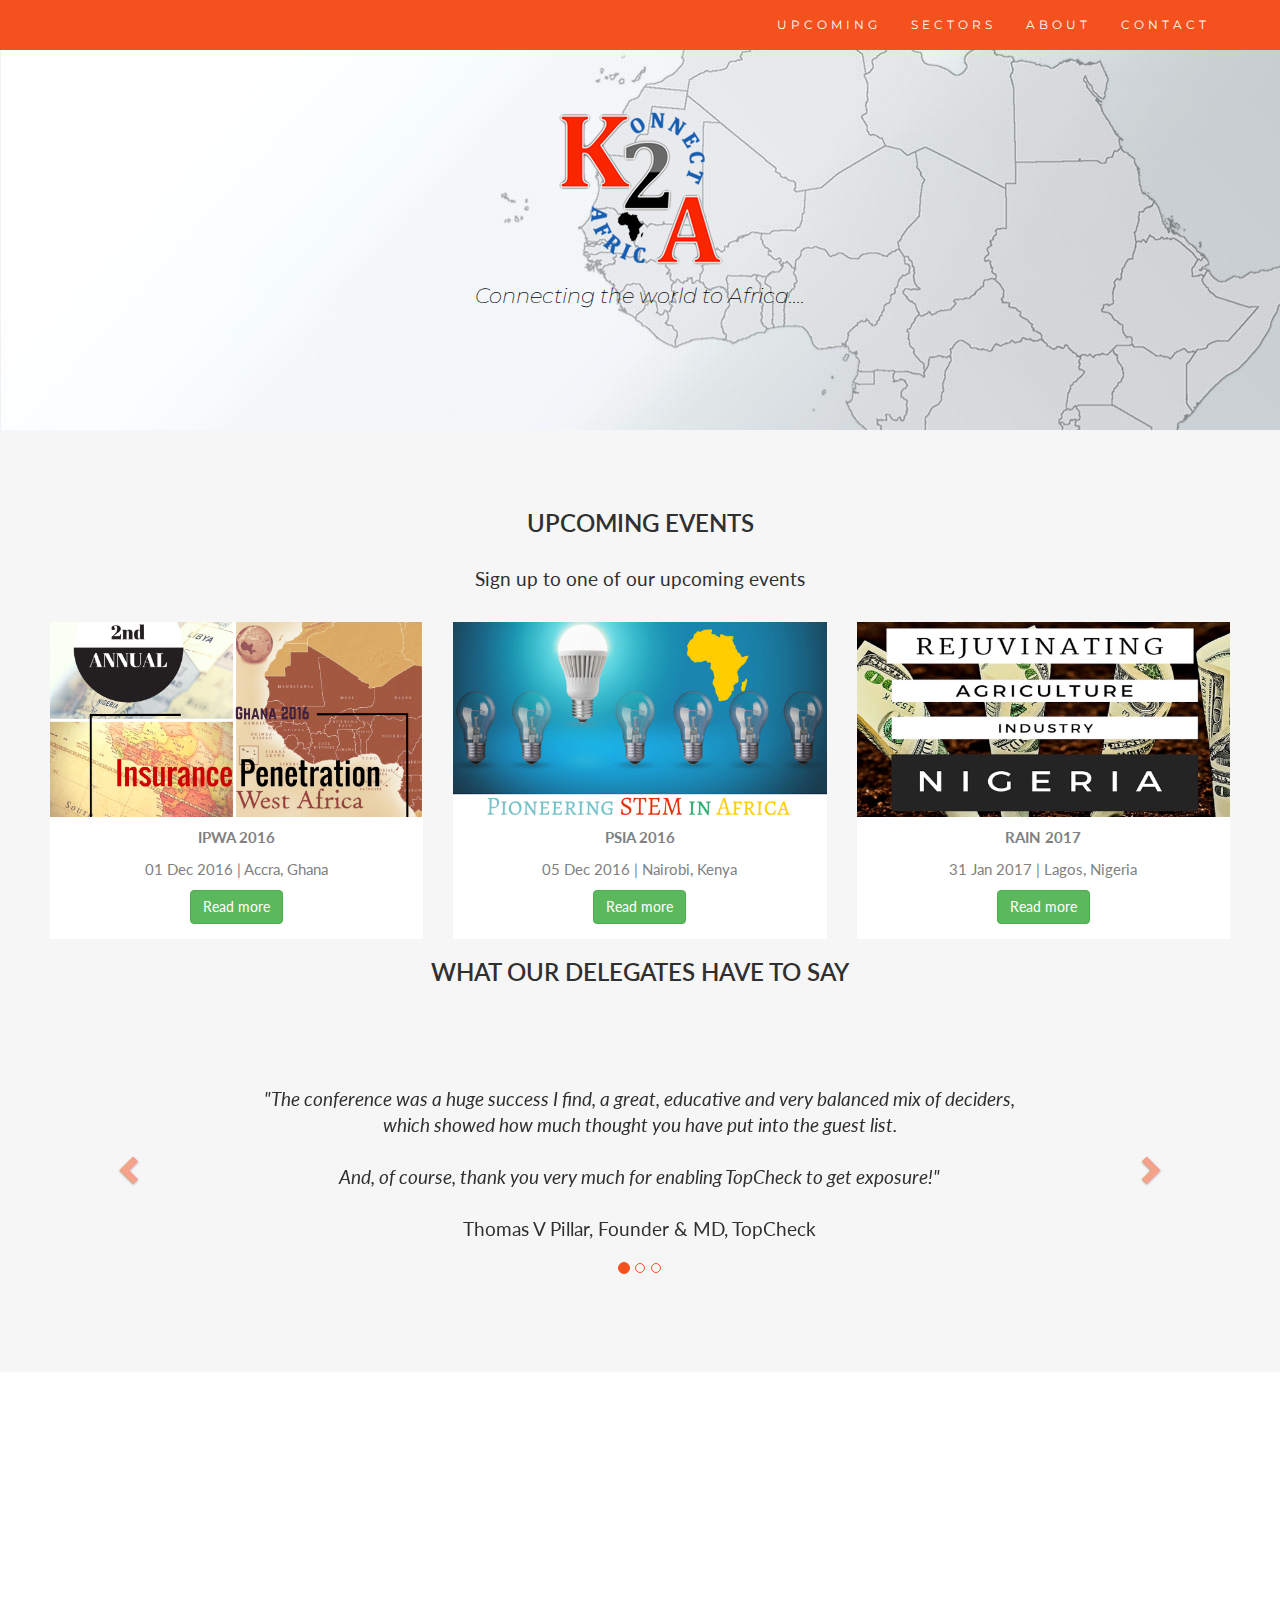
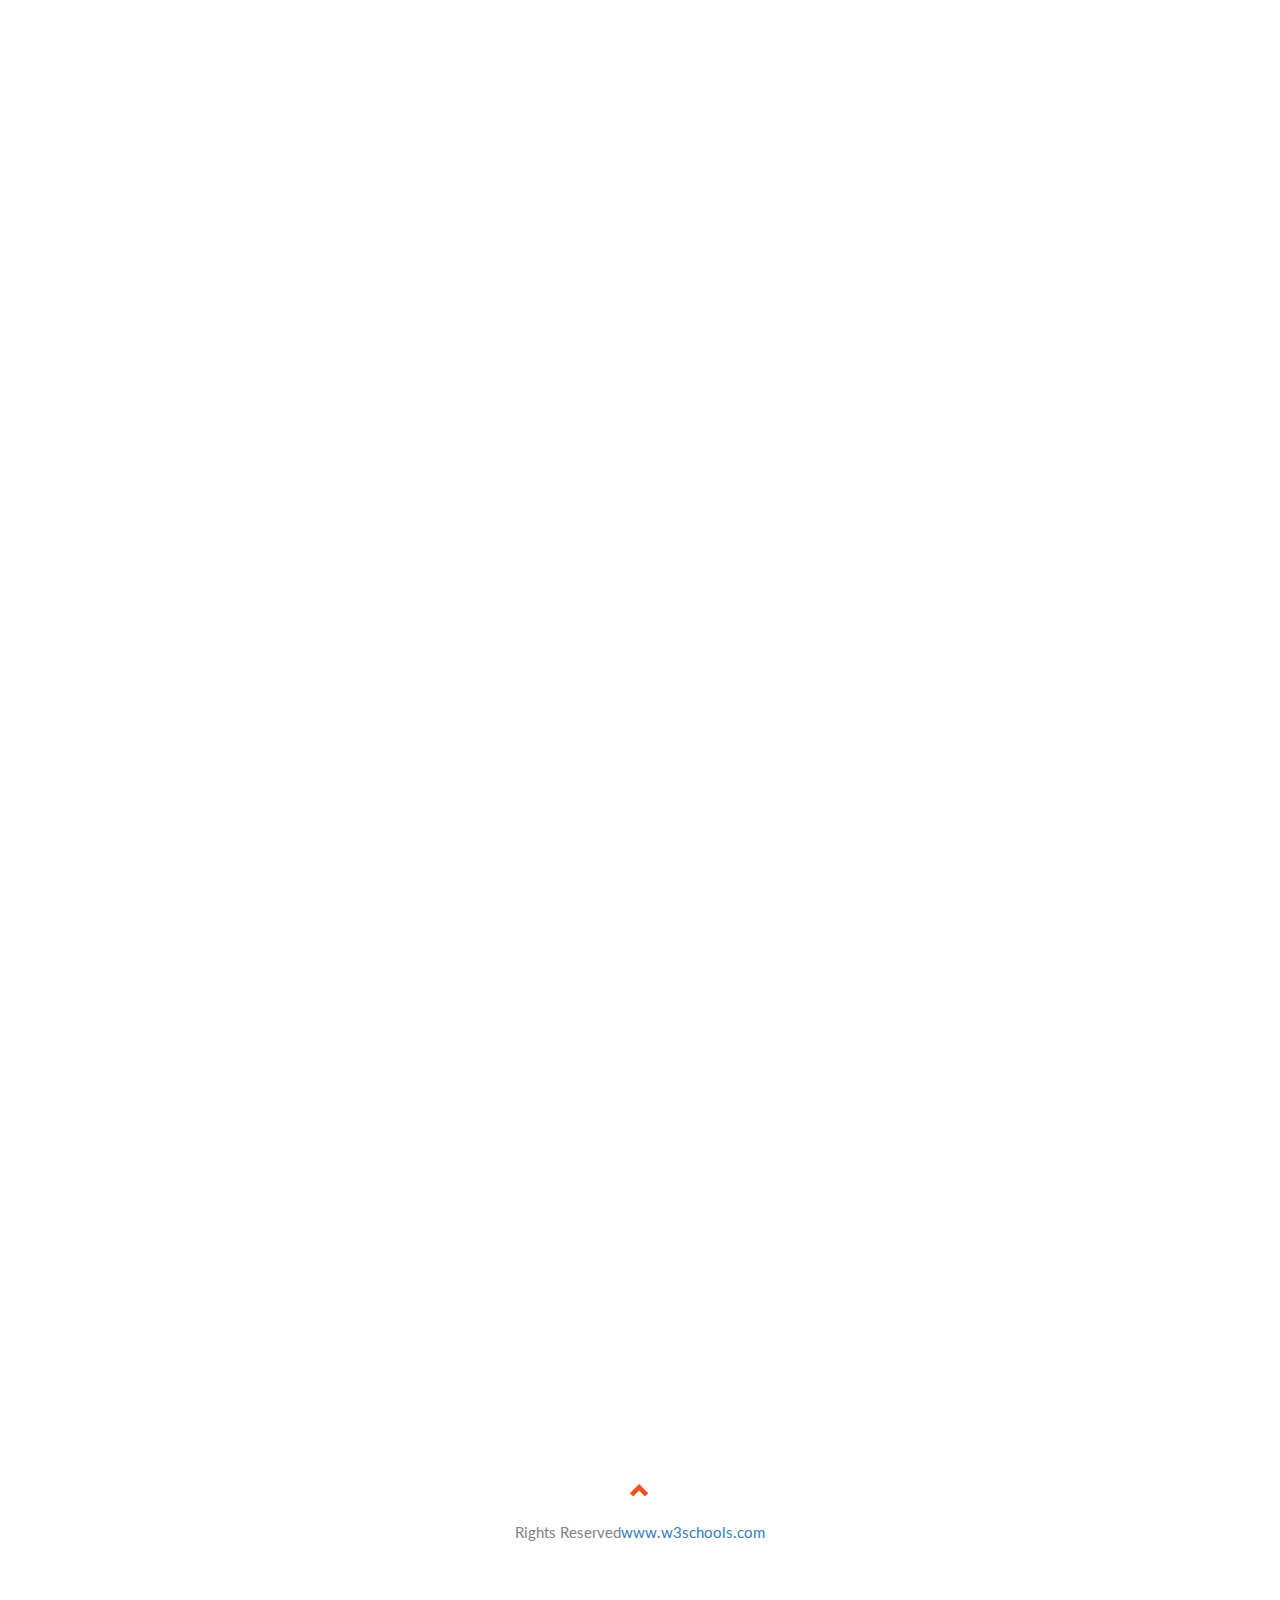
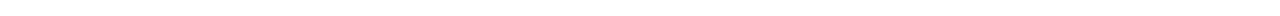
<file: index.html>
<!DOCTYPE html>
<html lang="en">
<head>
  <title>Konnect2Africa</title>
  <meta charset="utf-8">
  <meta name="viewport" content="width=device-width, initial-scale=1">
  <link rel="stylesheet" href="http://maxcdn.bootstrapcdn.com/bootstrap/3.3.6/css/bootstrap.min.css">
  <link href="http://fonts.googleapis.com/css?family=Montserrat" rel="stylesheet" type="text/css">
  <link href="http://fonts.googleapis.com/css?family=Lato" rel="stylesheet" type="text/css">
  <script src="https://ajax.googleapis.com/ajax/libs/jquery/1.12.0/jquery.min.js"></script>
  <script src="http://maxcdn.bootstrapcdn.com/bootstrap/3.3.6/js/bootstrap.min.js"></script>
  <link rel="stylesheet" href="https://maxcdn.bootstrapcdn.com/font-awesome/4.5.0/css/font-awesome.min.css">

	<style>
/*Fonts CSS*/
	body {
    font: 400 15px Lato, sans-serif;
    line-height: 1.8;
    color: #818181;
	}

	.jumbotron {
	    font-family: Montserrat, sans-serif;
	}

	.navbar {
	    font-family: Montserrat, sans-serif;
	}
	
	h2 {
	    font-size: 24px;
	    text-transform: uppercase;
	    color: #303030;
	    font-weight: 600;
	    margin-bottom: 30px;
	}

	h4 {
	    font-size: 19px;
	    line-height: 1.375em;
	    color: #303030;
	    font-weight: 400;
	    margin-bottom: 30px;
	}
/*Header CSS*/
	.jumbotron { 
	    background-color: grey; /* Orange */
	    color: black;
	    padding: 100px 25px;
	    margin-bottom: 0px;
	    background-image: url("img/headerbg.jpg")
	}

	.container-fluid {
	    padding: 60px 50px;
	}

	.jumbotron p{font-style: italic;}

	.bg-grey {
    background-color: #f6f6f6;
	}

	.logo {
    font-size: 100px;
	}
	@media screen and (max-width: 768px) {
	    .col-sm-4 {
	        text-align: center;
	        margin: 25px 0;
	    }
	}

	.logo-small {
    color: #f4511e;
    font-size: 50px;
	}

	.logo {
	    color: #f4511e;
	    font-size: 200px;
	}


/*Carousel CSS*/
	.thumbnail {
    padding: 0 0 15px 0;
    border: none;
    border-radius: 0;
	}

	.thumbnail img {
	    width: 100%;
	    height: 100%;
	    margin-bottom: 10px;
	}

	/*.container-fluid { padding-top: 5px;}*/


	.carousel-control.right, .carousel-control.left {
    background-image: none;
    color: #f4511e;
	}

	.carousel-indicators li {
	    border-color: #f4511e;
	}

	.carousel-indicators li.active {
	    background-color: #f4511e;
	}

	.item h4 {
	    font-size: 19px;
	    line-height: 1.375em;
	    font-weight: 400;
	    font-style: italic;
	    margin: 70px 0;
	}

	.item span {
	    font-style: normal;
	}

/*NavBar CSS*/
	.navbar {
    margin-bottom: 0;
    background-color: #f4511e;
    z-index: 9999;
    border: 0;
    font-size: 12px !important;
    line-height: 1.42857143 !important;
    letter-spacing: 4px;
    border-radius: 0;
	}

	.navbar li a, .navbar .navbar-brand {
	    color: #fff !important;
	}

	.navbar-nav li a:hover, .navbar-nav li.active a {
	    color: #f4511e !important;
	    background-color: #fff !important;
	}

	.navbar-default .navbar-toggle {
	    border-color: transparent;
	    color: #fff !important;
	}

	footer .glyphicon {
	    font-size: 20px;
	    margin-bottom: 20px;
	    color: #f4511e;
	}

/*NavBar CSS*/
	.slideanim {visibility:hidden;}
	.slide {
	    /* The name of the animation */
	    animation-name: slide;
	    -webkit-animation-name: slide; 
	    /* The duration of the animation */
	    animation-duration: 1s; 
	    -webkit-animation-duration: 1s;
	    /* Make the element visible */
	    visibility: visible; 
	}

	/* Go from 0% to 100% opacity (see-through) and specify the percentage from when to slide in the element along the Y-axis */
	@keyframes slide {
	    0% {
	        opacity: 0;
	        -webkit-transform: translateY(70%);
	    } 
	    100% {
	        opacity: 1;
	        -webkit-transform: translateY(0%);
	    } 
	}
	@-webkit-keyframes slide {
	    0% {
	        opacity: 0;
	        -webkit-transform: translateY(70%);
	    } 
	    100% {
	        opacity: 1;
	        -webkit-transform: translateY(0%);
	    }
	}

	#sectors > .col-sm-4 > a {
		t: none;
	}




	</style>

</head>
<body id="myPage" data-spy="scroll" data-target=".navbar" data-offset="60">

<!--NavBar-->
	<nav class="navbar navbar-default navbar-fixed-top">
	  <div class="container">
	    <div class="navbar-header">
	      <button type="button" class="navbar-toggle" data-toggle="collapse" data-target="#myNavbar">
	        <span class="icon-bar"></span>
	        <span class="icon-bar"></span>
	        <span class="icon-bar"></span> 
	      </button>
	     
	    </div>
	    <div class="collapse navbar-collapse" id="myNavbar">
	      <ul class="nav navbar-nav navbar-right">
	        <li><a href="#upcoming">UPCOMING</a></li>
	        <li><a href="#sectors">SECTORS</a></li>
	        <li><a href="#about">ABOUT</a></li> 
	        <!--<li><a href="#pricing">PRICING</a></li>-->
	        <li><a href="#contact">CONTACT</a></li>
	      </ul>
	    </div>
	  </div>
	</nav>

<!--Header-->
	<div class="jumbotron text-center">
		<a href="#"><img src="img/k2alogo.png"></a> 
		<p>Connecting the world to Africa....</p>
		<!--<form class="form-inline">
		    <input type="email" class="form-control" size="50" placeholder="Email Address">
		    <button type="button" class="btn btn-success">Subscribe</button>
  		</form>-->
	</div>

<!--Upcoming Events-->
	<div class="container-fluid text-center bg-grey" id="upcoming">
		  <h2>Upcoming Events</h2>
		  <h4>Sign up to one of our upcoming events</h4>
		 <div class="row text-center">
		    <div class="col-sm-4">
		      <div class="thumbnail">
		        <a href="file:///Users/akinotanakintoye/Desktop/MyWebsite/K2A/IPWA16.html"><img src="img/IPWA16/IPWA16.png" alt="Paris"></a>
		        <p><strong>IPWA 2016</strong></p>
		        <p>01 Dec 2016 | Accra, Ghana</p>
		        <a href="file:///Users/akinotanakintoye/Desktop/MyWebsite/K2A/Insurance/IPWA16.html" class="btn btn-success">Read more</a>
		      </div>
		    </div>
		    <div class="col-sm-4">
		      <div class="thumbnail">
		        <img src="img/PSIA16.png" alt="New York">
		        <p><strong>PSIA 2016</strong></p>
		        <p>05 Dec 2016 | Nairobi, Kenya</p>
		        <a href="" class="btn btn-success">Read more</a>
		      </div>
		    </div>
		    <div class="col-sm-4">
		      <div class="thumbnail">
		        <img src="img/RAIN17.jpg" alt="San Francisco">
		        <p><strong>RAIN 2017</strong></p>
		        <p>31 Jan 2017 | Lagos, Nigeria</p>
		        <a href="" class="btn btn-success">Read more</a>
		      </div>
		    </div>

		    <!--TESTIMONIALS -->
			<div><h2>What our delegates have to say</h2></div>
			
			<div id="myCarousel" class="carousel slide text-center" data-ride="carousel">
				  <!-- Indicators -->
				  <ol class="carousel-indicators">
				    <li data-target="#myCarousel" data-slide-to="0" class="active"></li>
				    <li data-target="#myCarousel" data-slide-to="1"></li>
				    <li data-target="#myCarousel" data-slide-to="2"></li>
				  </ol>

				  <!-- Wrapper for slides -->
				 <div class="carousel-inner" role="listbox">
				    <div class="item active col-xs-8 col-xs-offset-2">
				    <h4>"The conference was a huge success I find, a great, educative and very balanced mix of deciders, which showed how much thought you have put into the guest list.<br><br> And, of course, thank you very much for enabling TopCheck to get exposure!"<br><br><span style="font-style:normal;">Thomas V Pillar, Founder & MD, TopCheck</span></h4>
				    </div>
				    <div class="item col-xs-8 col-xs-offset-2">
				      <h4>"I must say, as I did that afternoon, I was very impressed at the staying power and attention of the audience.
						<br><br>I have in the past been one of the final presenters at two-day events, and I have never before seen almost the same number of people at the closing stages as at the opening,"<br><br><span style="font-style:normal;">Kevin Willis, Director - Financial Services Group: EMEA ,Standard & Poors</span></h4>
				    </div>
				    <div class="item col-xs-8 col-xs-offset-2">
				      <h4>"Your event was definitely a huge success. We look forward to the Ghana session and what assistance we can offer ."<br><br><span style="font-style:normal;">Ivan Avereyireh, President, Ghana Insurers Association (GIA) & West African Insurance Companies Association (WAICA)</span></h4>
				    </div>
				</div>

				  <!-- Left and right controls -->
				  <a class="left carousel-control" href="#myCarousel" role="button" data-slide="prev">
				    <span class="glyphicon glyphicon-chevron-left" aria-hidden="true"></span>
				    <span class="sr-only">Previous</span>
				  </a>
				  <a class="right carousel-control" href="#myCarousel" role="button" data-slide="next">
				    <span class="glyphicon glyphicon-chevron-right" aria-hidden="true"></span>
				    <span class="sr-only">Next</span>
				  </a>
			</div>
		</div>
	</div>	

<!-- SECTORS -->
	<div class="container-fluid text-center slideanim" id="sectors">
	  <h2>SECTORS</h2>
	  <h4>What we offer</h4>
	  <br>
	  <div class="row">
		    <div class="col-sm-4">
		      <a href="../K2A/Insurance/insurance.html"><span class="fa fa-umbrella logo-small"></span>
		      <h4>INSURANCE</h4></a>
		      
		    </div>
		    <div class="col-sm-4">
		      <span class="fa fa-graduation-cap logo-small"></span>
		      <h4>EDUCATION</h4>
		      
		    </div>
		    <div class="col-sm-4">
		      <span class="fa fa-bolt logo-small"></span>
		      <h4>ENERGY</h4>
		      
		    </div>
	    </div>
	    <br><br>
	  <div class="row">
	    <div class="col-sm-4">
	      <span class="fa fa-cogs logo-small"></span>
	      <h4>TECHNOLOGY</h4>
	      
	    </div>
	    <div class="col-sm-4">
	      <span class="fa fa-film logo-small"></span>
	      <h4>ENTERTAINMENT</h4>
	     
	    </div>
	    <div class="col-sm-4">
	      <span class="fa fa-leaf logo-small"></span>
	      <h4>AGRICULTURE</h4>
	      
	    </div>
	  </div>
	</div>
	<!--End of Sectors-->

	<!--About US-->
	<div class="container-fluid bg-grey slideanim" id="about">
	  <div class="row">
	    <div class="col-sm-10">
	      <h2>About Us</h2>
	      <h4>Konnect2Africa Ltd [K2A] is a UK based company with the development of Africa at the forefront of its existence. We organise Senior level summits and High Profile Business Events.</h4> 
	      <p>We focus on the sectors in African economies that require investment to grow. We work closely with government officials, experienced companies, and regulators to make it easier for investors to navigate the African business landscape. <br> Our events bring together people of action who can change the future of Africa by making deals and partnerships. We cover the following sectors; Agriculture, Infrastructure, Insurance, Entertainment, Pension, Energy, Technology and Tourism.</p>
	    </div>
	    <div class="col-sm-2">
	      <span class="glyphicon glyphicon-globe logo"></span>
	    </div>
	  </div>
		<hr>
		<div class="row">
		    <div class="col-sm-2">
		      <span class="glyphicon glyphicon-lock logo"></span>
		    </div>
		    <div class="col-sm-10">
		      <h2>Our Values</h2>
		      <h4><strong>MISSION:</strong> Our mission is to unlock the hidden gems in parts of Africa to investors all over the world.</h4> 
		      <p><strong>VISION:</strong> Our focus is on connecting the right people to affect change one event at a time. The vision is to have people like you sitting with influential government officials and C level business executives to discuss all aspects of investing in the African economy.</p>
		    </div>
		</div>
	</div>


	<!--Contact Us-->
	<div class="container-fluid slideanim" id="contact">
	  <h2 class="text-center">CONTACT</h2>
		 <div class="row">
		    <div class="col-sm-5">
		      <p>Contact us and we'll get back to you within 24 hours.</p>
		      <p><span class="glyphicon glyphicon-map-marker"></span> Chicago, US</p>
		      <p><span class="glyphicon glyphicon-phone"></span> +00 1515151515</p>
		      <p><span class="glyphicon glyphicon-envelope"></span> myemail@something.com</p> 
		    </div>
		    <div class="col-sm-7">
		      	<div class="row">
		        	<div class="col-sm-6 form-group">
		         	 <input class="form-control" id="name" name="name" placeholder="Name" type="text" required>
			        </div>
			        <div class="col-sm-6 form-group">
			          <input class="form-control" id="email" name="email" placeholder="Email" type="email" required>
			        </div>
			    </div>
		      		<textarea class="form-control" id="comments" name="comments" placeholder="Comment" rows="5"></textarea><br>
		      	<div class="row">
			        <div class="col-sm-12 form-group">
			          <button class="btn btn-default pull-right" type="submit">Send</button>
			        </div>
	      		</div> 
	    	</div>
  		</div>
	</div>
</body>
<!--scrolling script-->
	<script>
	$(document).ready(function(){
	  // Add smooth scrolling to all links in navbar + footer link
	  $(".navbar a, footer a[href='#myPage']").on('click', function(event) {

	  // Prevent default anchor click behavior
	  event.preventDefault();

	  // Store hash
	  var hash = this.hash;

	  // Using jQuery's animate() method to add smooth page scroll
	  // The optional number (900) specifies the number of milliseconds it takes to scroll to the specified area
	  $('html, body').animate({
	    scrollTop: $(hash).offset().top
	  }, 900, function(){

	    // Add hash (#) to URL when done scrolling (default click behavior)
	    window.location.hash = hash;
	    });
	  });
	})

/*Animate Content Slide in*/
		$(window).scroll(function() {
	  $(".slideanim").each(function(){
	    var pos = $(this).offset().top;

	    var winTop = $(window).scrollTop();
	    if (pos < winTop + 600) {
	      $(this).addClass("slide");
	    }
	  });
	});
	</script>

<footer class="container-fluid text-center">
  <a href="#myPage" title="To Top">
    <span class="glyphicon glyphicon-chevron-up"></span>
  </a>
  <p>Rights Reserved<a href="http://www.w3schools.com" title="Visit w3schools">www.w3schools.com</a></p> 
</footer>
</html>
</file>
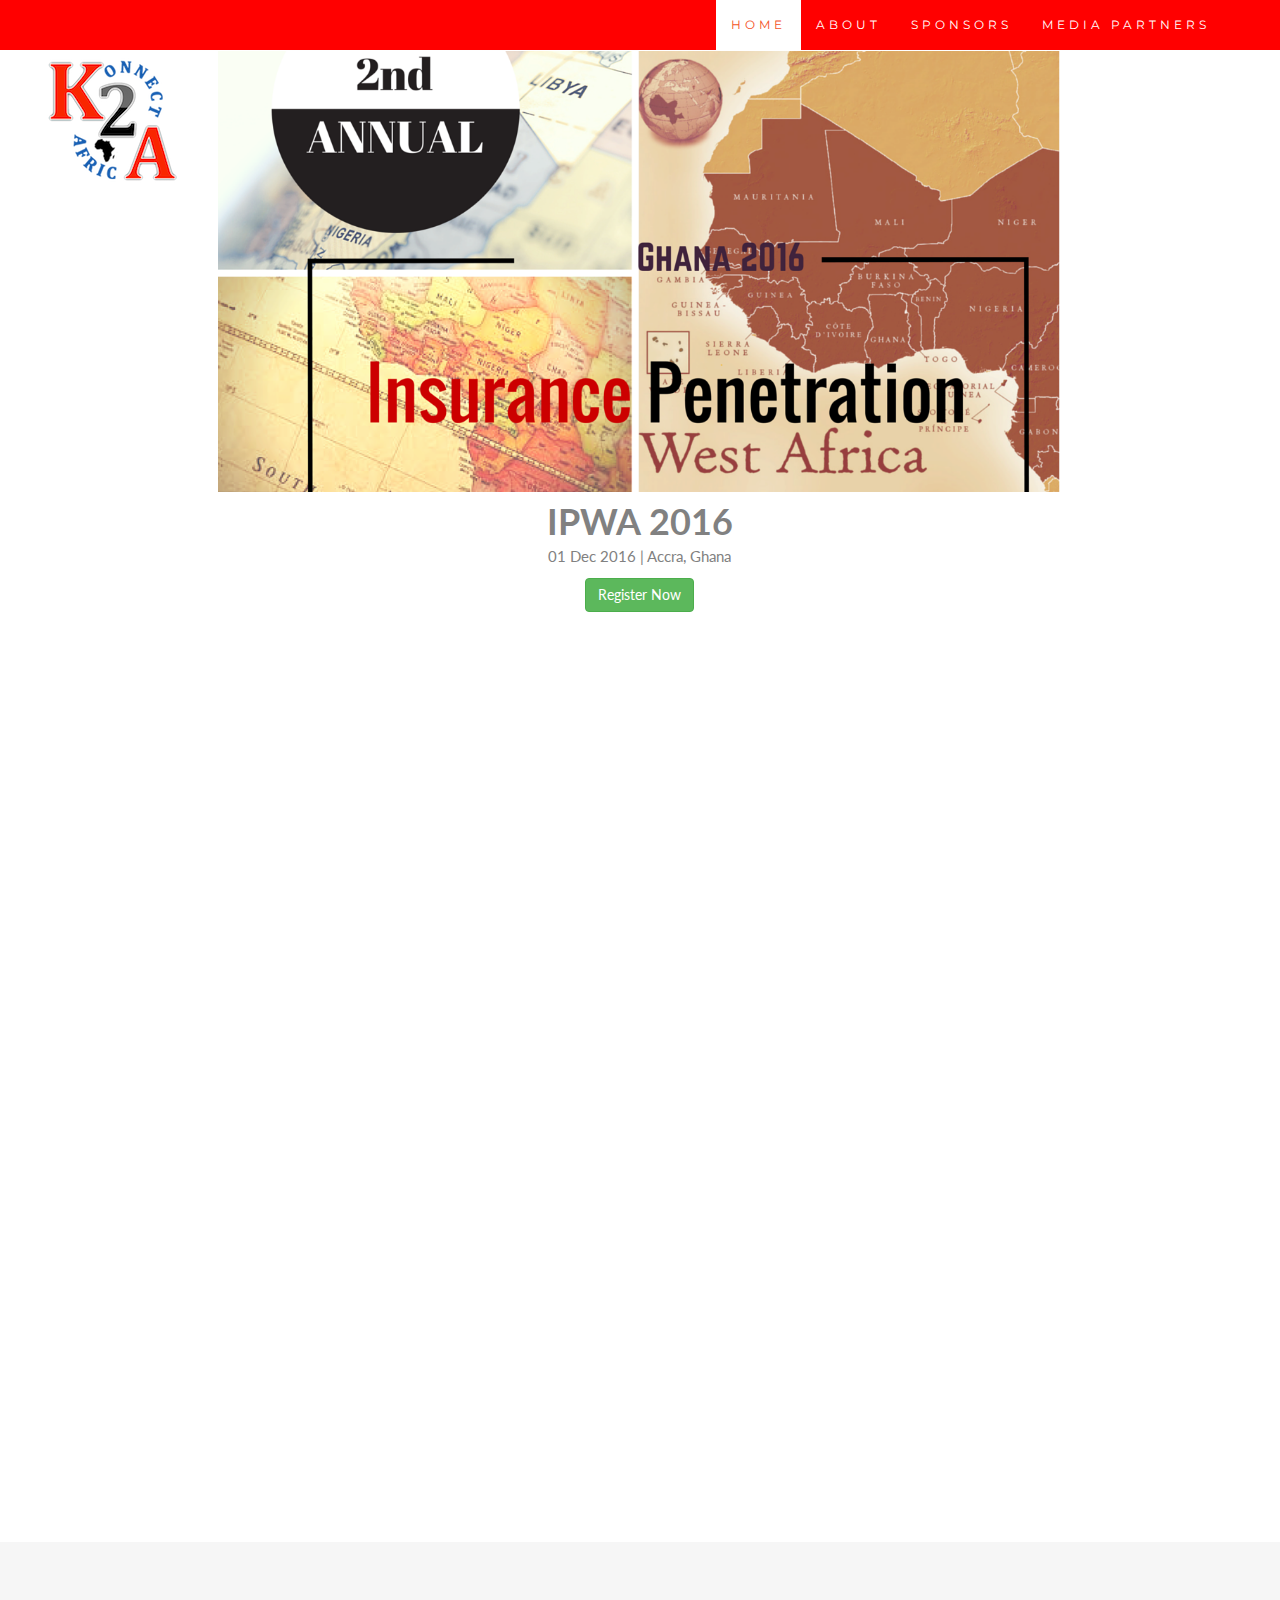
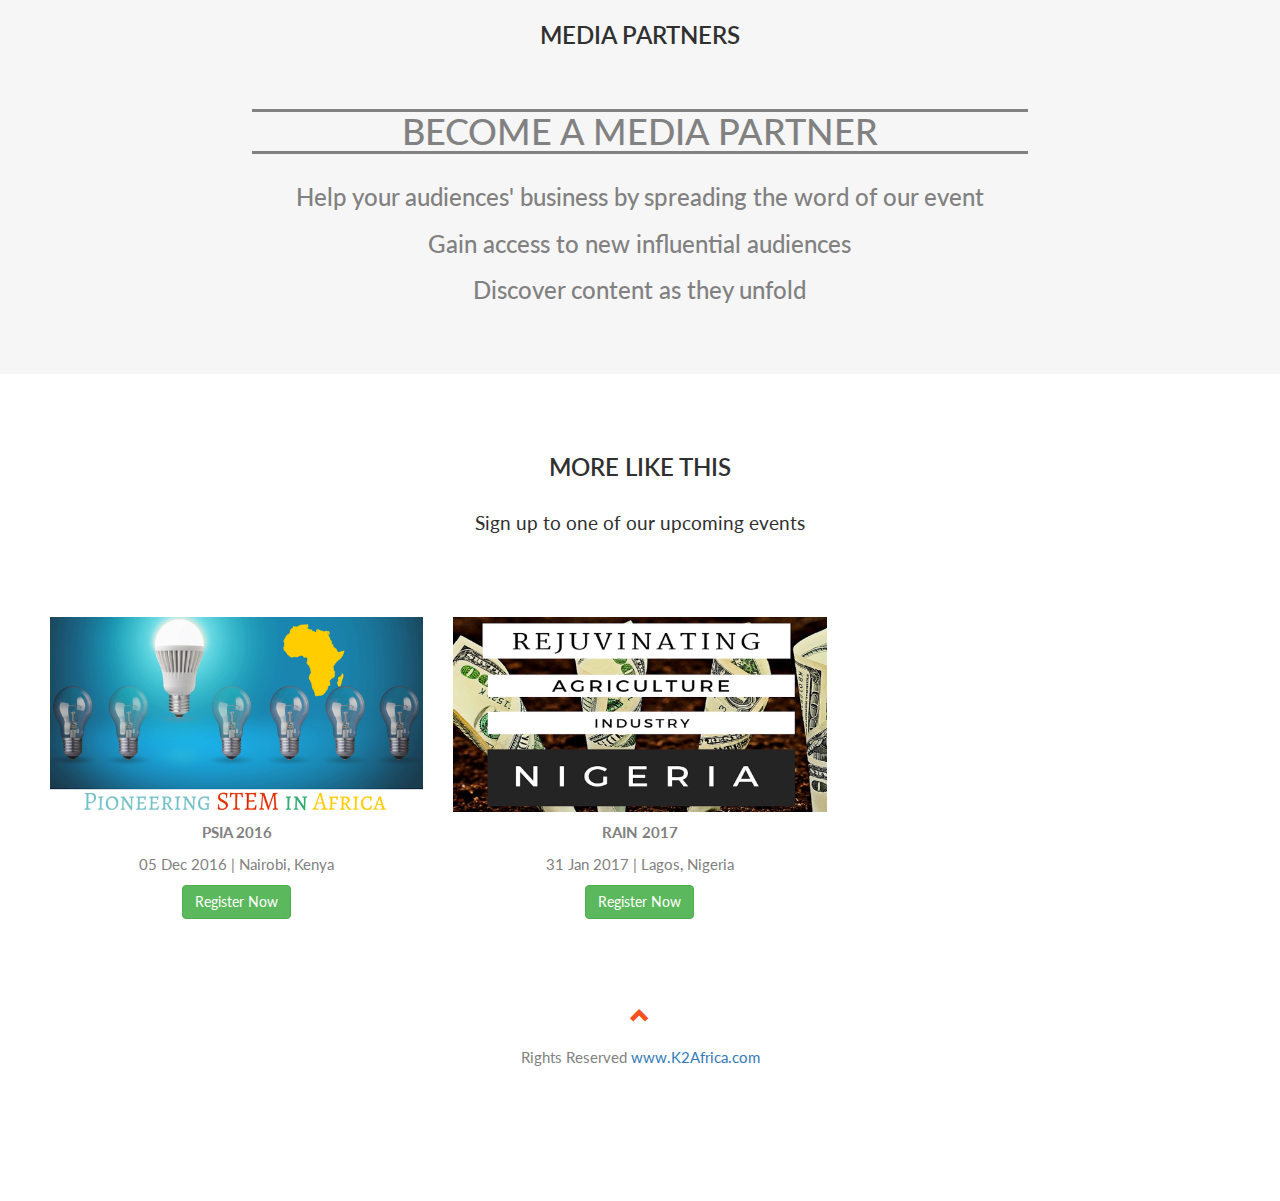
<file: Education/PSIA16.html>
<!DOCTYPE html>
<html lang="en">
<head>
  <title>Konnect2Africa</title>
  <meta charset="utf-8">
  <meta name="viewport" content="width=device-width, initial-scale=1">
  <link rel="stylesheet" href="http://maxcdn.bootstrapcdn.com/bootstrap/3.3.6/css/bootstrap.min.css">
  <link href="http://fonts.googleapis.com/css?family=Montserrat" rel="stylesheet" type="text/css">
  <link href="http://fonts.googleapis.com/css?family=Lato" rel="stylesheet" type="text/css">
  <script src="https://ajax.googleapis.com/ajax/libs/jquery/1.12.0/jquery.min.js"></script>
  <script src="http://maxcdn.bootstrapcdn.com/bootstrap/3.3.6/js/bootstrap.min.js"></script>


	<style>
/*Fonts CSS*/
	body {
    font: 400 15px Lato, sans-serif;
    line-height: 1.8;
    color: #818181;
	}

	.jumbotron {
	    font-family: Montserrat, sans-serif;
	}

	.navbar {
	    font-family: Montserrat, sans-serif;
	}
	
	h2 {
	    font-size: 24px;
	    text-transform: uppercase;
	    color: #303030;
	    font-weight: 600;
	    margin-bottom: 30px;
	}

	h4 {
	    font-size: 19px;
	    line-height: 1.375em;
	    color: #303030;
	    font-weight: 400;
	    margin-bottom: 30px;
	}
/*Header CSS*/
	.page-header { 
	    background-color: #f4511e; /* Orange */
	    color: black;
	}

	.container-fluid {
	    padding: 60px 50px;
	}

	.jumbotron p{font-style: italic;}

	.bg-grey {
    background-color: #f6f6f6;
	}

	.logo {
    font-size: 100px;
	}
	@media screen and (max-width: 768px) {
	    .col-sm-4 {
	        text-align: center;
	        margin: 25px 0;
	    }
	}

	.logo-small {
    color: #f4511e;
    font-size: 50px;
	}

	.logo {
	    color: #f4511e;
	    font-size: 200px;
	}


/*Carousel CSS*/
	.thumbnail {
    padding: 0 0 5px 0;
    border: none;
    border-radius: 0;
    margin-top: 51px; 
	}

	.thumbnail img {
	    width: 100%;
	    height: 100%;
	    margin-bottom: 10px;
	}

	/*.container-fluid { padding-top: 5px;}*/


	.carousel-control.right, .carousel-control.left {
    background-image: none;
    color: #f4511e;
	}

	.carousel-indicators li {
	    border-color: #f4511e;
	}

	.carousel-indicators li.active {
	    background-color: #f4511e;
	}

	.item h4 {
	    font-size: 19px;
	    line-height: 1.375em;
	    font-weight: 400;
	    font-style: italic;
	    margin: 70px 0;
	}

	.item span {
	    font-style: normal;
	}

/*NavBar CSS*/
	.navbar {
    margin-bottom: 0;
    background-color: red;
    z-index: 9999;
    border: 0;
    font-size: 12px !important;
    line-height: 1.42857143 !important;
    letter-spacing: 4px;
    border-radius: 0;
	}

	.navbar li a, .navbar .navbar-brand {
	    color: #fff !important;
	}

	.navbar-nav li a:hover, .navbar-nav li.active a {
	    color: #f4511e !important;
	    background-color: #fff !important;
	}

	.navbar-default .navbar-toggle {
	    border-color: transparent;
	    color: #fff !important;
	}

	footer .glyphicon {
	    font-size: 20px;
	    margin-bottom: 20px;
	    color: #f4511e;
	}

/*NavBar CSS*/
	.slideanim {visibility:hidden;}
	.slide {
	    /* The name of the animation */
	    animation-name: slide;
	    -webkit-animation-name: slide; 
	    /* The duration of the animation */
	    animation-duration: 1s; 
	    -webkit-animation-duration: 1s;
	    /* Make the element visible */
	    visibility: visible; 
	}

	/* Go from 0% to 100% opacity (see-through) and specify the percentage from when to slide in the element along the Y-axis */
	@keyframes slide {
	    0% {
	        opacity: 0;
	        -webkit-transform: translateY(70%);
	    } 
	    100% {
	        opacity: 1;
	        -webkit-transform: translateY(0%);
	    } 
	}
	@-webkit-keyframes slide {
	    0% {
	        opacity: 0;
	        -webkit-transform: translateY(70%);
	    } 
	    100% {
	        opacity: 1;
	        -webkit-transform: translateY(0%);
	    }
	}

	/*.carousel-inner img{

		float: left;
		
	}*/

	.lh {
    height: 400px;
  	overflow-y: scroll;
  	
	}


	  .carousel-inner > .item > img,
	  .carousel-inner > .item > a > img {
	      width: 80%;
	      margin: auto;
	  }

	  .medparts > a > img {
	  	margin: 2px;
	  	border: 1px solid grey;

	  	 }
 
     #nav2 li {
    display:table-cell !important;
    
    }

    @media only screen and (max-width: 500px) {

    #nav2 li {
    display:table-cell !important;
    
        } 

    }

	#supporters > .col-xs-3 {
	    padding-right: 1px;
	    padding-left: 0px;
	}

	#supporters > h3 {
		margin:0px;
	}

	.thumbnail > h1 {
		margin-top:5px; 
		margin-bottom: 5px;
	}

	#home1 > h5{

		margin-bottom:5px;
		font-size: 1.2em;
	}

	#home1{padding-left: 5px;}

	.foot{clear: both;}

	.speak > h1 {
        border-top-style: solid;
        border-bottom-style: solid;
        margin-top: 30px;

    }

     @media only screen and (max-width: 500px) {


     }

	</style>

</head>
<body id="myPage" data-spy="scroll" data-target=".navbar" data-offset="60">

<!--NavBar-->
	<nav class="navbar navbar-default navbar-fixed-top">
	  <div class="container">
	    <div class="navbar-header">
	      <button type="button" class="navbar-toggle" data-toggle="collapse" data-target="#myNavbar">
	        <span class="icon-bar"></span>
	        <span class="icon-bar"></span>
	        <span class="icon-bar"></span> 
	      </button>
	     
	    </div>
	    <div class="collapse navbar-collapse" id="myNavbar">
	      <ul class="nav navbar-nav navbar-right">
	      	<li><a href="#banner">HOME</a></li>
	        <li><a href="#sectors">ABOUT</a></li>
	        <li><a href="#sponsors">SPONSORS</a></li> 
	        <li><a href="#mediapartners">MEDIA PARTNERS</a></li>        
	      </ul>
	    </div>
	  </div>
	</nav>

<!--Header-->
	 <div class="row text-center" id="banner">
	 	<div class="col-xs-2"><a href="../index.html"><img src="../img/k2alogo2.png" style="padding-top: 51px; margin-left: 25%;" class="img-responsive"></a></div>
	    <div class="col-xs-8">
	      <div class="thumbnail">
	        <img src="../img/IPWA16/IPWA16.png" alt="Paris">
	        <h1><strong>IPWA 2016</strong></h1>
	        <p>01 Dec 2016 | Accra, Ghana</p>
	        <button class="btn btn-success">Register Now</button>
	      </div>		   		
	      <div class="text-center" id="supporters">
	      	<!--<h3>Supported By</h3>
	      	<br>
	        <div class="col-xs-3"><a href="http://www.nicgh.org/live/en/" target="_blank"><img class="img-responsive" src="../img/IPWA15/Endorse/nic.jpg"></a></div>
	        <div class="col-xs-3"><a href="http://www.giz.de/en/html/index.html" target="_blank"><img class="img-responsive" src="../img/IPWA15/Endorse/giz.jpg"></a></div>
	        <div class="col-xs-3"><a href="http://www.microinsurancenetwork.org/" target="_blank"><img class="img-responsive" src="../img/IPWA15/Endorse/min.jpg"></a></div>
	        <div class="col-xs-3"><a href="http://www.ghanainsurers.org.gh/" target="_blank"><img class="img-responsive" src="../img/IPWA15/Endorse/gia2.png"></a></div>
	        <br>-->
	      </div>
	    </div>
	   	<!--<div class="col-sm-5 text-left medparts">-->

	    <!--</div>-->
	  </div>


<!-- SECTORS -->
<div class="container-fluid text-center slideanim bg-grey" id="sectors">
	<h2>ABOUT</h2>
	<ul class="nav nav-tabs nav-justified" id="nav2">
	  <li class="active"><a data-toggle="pill" href="#home1">AGENDA</a></li>
	  <li><a data-toggle="pill" href="#menu1">SPEAKERS</a></li>
	  <li><a data-toggle="pill" href="#menu2">VENUE</a></li>
	</ul>

	<div class="tab-content">
	  <div id="home1" class="tab-pane fade in active text-left">
		  	<!--<br>
		  	<h5>SESSION 1 - WEST AFRICAN INSURANCE REGULATORY LANDSCAPE</h5>
			<p>This session will cover all the essential elements required for a successful venture in Africa especially as an international participant. </p><br>

			<h5>SESSION 2 - WEST AFRICAN INSURANCE INVESTMENT LANDSCAPE</h5>
			<p>
			Find out investment strategies in the context of the new investment environment and what advice investment managers are giving their insurance clients.
			</p><br>
			<h5>							 
			SESSION 3 - WEST AFRICAN INSURANCE COMPETITIVE LANDSCAPE</h5>
			<p>
			This session will keep you up to date with the overall state of the industry and highlight what you need to drive growth and succeed moving forward.
			</p><br>
			<h5>							 
			SESSION 4 - STRATEGIES FOR GROWTH ACROSS WEST AFRICA</h5>
			<p>
			This session explores how the industry can achieve the targeted growth rates through harnessing technology, legal system and a risk management-operating model.
			</p><br>-->
			<div class="row col-xs-8 col-xs-offset-2 text-center speak" id="">
				<h1>SHAPE THE AGENDA</h1>
			</div>
			<div class="row col-xs-8 col-xs-offset-2 text-center" id="">
				<h3>Propose critical issues that need to be addressed collectively</h3>
				<h3>Demonstrate your innovative technologies</h3>
				<h3>Challenge the status quo</h3>
			</div>				
	  </div>
	  <div id="menu1" class="tab-pane fade"> <!--Add "lh" to class when speaker list starts to grow-->
	  	<!--<br>
		  <div class="row">
			    <div class="col-sm-3">
			      <img src="../img/IPWA15/FolaDaniel.png">
			      <br><strong>Mr. Fola Daniel</strong><br>National Insurance Commission (NAICOM), Nigeria<br>Commissioner for Insurance
			    </div>
			    <div class="col-sm-3">
			      <img src="../img/IPWA15/MsBawa.jpg">
			      <br><strong>Miss Lydia Bawa</strong><br>National Insurance Commission (NIC), Ghana<br>Commissioner of Insurance
			    </div>
			    <div class="col-sm-3">
			      <img src="../img/IPWA15/KofiAndoh.png">
			      <br><strong>Mr. Kofi Andoh</strong><br>National Insurance Commission (NIC), Ghana<br>Head of Supervisory Department
			    </div>
			    <div class="col-sm-3">
			      <img src="../img/IPWA15/SundayThomas.png">
			      <br><strong>Mr. Sunday Thomas</strong><br>Nigerian Insurers Association (NIA)<br><br>Director-General & Chief Executive
			    </div>
			</div>
			<br>	
	  
	  	  <div class="row">
			    <div class="col-sm-3">
			      <img src="../img/IPWA15/MrIvan.jpg">
			      <br><strong>Mr. Ivan Avereyireh</strong><br>Ghana Insurers Association (GIA)<br>President
			    </div>
			    <div class="col-sm-3">
			      <img src="../img/IPWA15/Andrei.jpg">
			      <br><strong>Mr. Andrei Ugarov</strong><br>PwC<br>Partner - Corporate Finance
			    </div>
			    <div class="col-sm-3">
			      <img src="../img/IPWA15/Branko2.png">
			      <br><strong>Mr. Branko Wehnert</strong><br>PromIGH, GIZ<br>GIZ Project Manager Promoting Insurance in Ghana
			    </div>
			    <div class="col-sm-3">
			      <img src="../img/IPWA15/Doug.jpg">
			      <br><strong>Mr. Doug Lacey</strong><br>Leapfrog Investments<br>Partner
			    </div>
			</div>
			<br>
		  <div class="row">
			    <div class="col-sm-3">
			      <img src="../img/IPWA15/Maxime.jpg">
			      <br><strong>Mr. Maxime Bouan</strong><br>BlueOrchard Finance SA<br>Regional Manager - Middle East & Africa
			    </div>
			    <div class="col-sm-3">
			      <img src="../img/KEVIN_WILLIS.jpg">
			      <br><strong>Mr. Kevin Willis</strong><br>Standard & Poors<br>Head of Risk
			    </div>
			    <div class="col-sm-3">
			      <img src="../img/IPWA15/Leland.jpg">
			      <br><strong>Mr. Leland Rice</strong><br>The Business Year<br>Managing Editor & Regional Director for Africa & Asia
			    </div>
			    <div class="col-sm-3">
			      <img src="../img/IPWA15/Gustaf.png">
			      <br><strong>Mr. Gustaf Agarston</strong><br>BIMA<br>CEO
			    </div>
			</div>
			<br>
		  <div class="row">
			    <div class="col-sm-3">
			      <img src="img/IPWA15/MsAdegbay.jpg">
			      <br><strong>Ms. Adetola Adegbayi</strong><br>Leadway Assurance Company Ltd.<br>Director
			    </div>
			    <div class="col-sm-3">
			      <img src="img/IPWA15/george.png">
			      <br><strong>Mr. George Kojo Addison</strong><br>StarLife Assurance Co. Ltd.<br>Managing Director
			    </div>
			    <div class="col-sm-3">
			      <img src="img/IPWA15/drhatim2.png">
			      <br><strong>Dr. Hatim El Tahir</strong><br>Deloitte & Touche Middle East<br>Director | Islamic Finance Group
			    </div>
			    <div class="col-sm-3">
			      <img src="img/IPWA15/kamoru.png" alt="Paris">
			      <br><strong>Mr. Sule Kamoru</strong><br>Goldlink Insurance Plc<br>Managing Director/Chief Executive Officer
			    </div>
			</div>
			<br>
		  <div class="row">
			    <div class="col-sm-3">
			      <img src="../img/IPWA15/joof2.png">
			      <br><strong>Mr. Momodou M Joof</strong><br>Takaful Division Pheonix Assurance of Zambiabr>Chief Operating Officer
			    </div>
			    <div class="col-sm-3">
			      <img src="../img/IPWA15/Zachary.jpg">
			      <br><strong>Mr. Zachary Latif</strong><br>TLG Capital<br>Managing director
			    </div>
			    <div class="col-sm-3">
			      <img src="../img/IPWA15/Babalola.png">
			      <br><strong>Mr. Abdur-Rasheed Babalola</strong><br>Kord Capital Ltd<br>Head of Takaful Business Unit
			    </div>
			    <div class="col-sm-3">
			      <img src="../img/IPWA15/Ajayi.jpg">
			      <br><strong>Mr. Olusola Ladipo-Ajayi</strong><br>LASACO Assurance Plc<br>Group Managing Director
			    </div>
			</div>		
			<br>
		 	<div class="row">
			    <div class="col-sm-3">
			      <img src="../img/IPWA15/sohail.jpg">
			      <br><strong>Mr. Sohail Jaffer</strong><br>FWU Global Takaful Solutions<br>Deputy CEO
			    </div>
			    <div class="col-sm-3">
			      <img src="../img/IPWA15/fisher.jpg" alt="Paris">
			      <br><strong>Dr. Omar Fisher</strong><br>Khidr Solutions<br>Managing Director
			    </div>
			    <div class="col-sm-3">
			      <img src="../img/IPWA15/datta.jpg" alt="Paris">
			      <br><strong>Mr. Guatam Datta</strong><br>Al Madina Takaful<br>CEO
			    </div>
			    <div class="col-sm-3">
				  <img src="../img/IPWA15/Londe.jpg">
			      <br><strong>Mr. Mohammed Ali Londe</strong><br>Moody's Investors Service ME Ltd<br>AVP - Analyst
			    </div>
			</div>-->

			<div class="row col-xs-8 col-xs-offset-2 speak" id="">
				<h1>JOIN AS A SPEAKER</h1>
			</div>
			<div class="row col-xs-8 col-xs-offset-2 text-center" id="">
				<h3>Get recognised as a thought leader</h3>
				<h3>Promote your organisation</h3>
				<h3>Share your research</h3>
			</div>				

	  </div>
	  <div id="menu2" class="tab-pane fade">
	  		<!--<br>
			<div class="col-sm-6">
				K2A is proud to be hosting this year's Insurance Penetration West Africa Summit at the prestigious Dubai Creek Golf & Yacht Club in Dubai, UAE. 
				<br><br>	
				Dominating Dubai's enchanting waterfront, the Dubai Creek Golf & Yacht Club opened in January 1993 to world acclaim and since then it has been host to numerous tournaments and events, including the Dubai Desert Classic on two occasions and overlooks the Creek and Marina.
				<br><br>	
				A perfect setting for delegates to network and gain insight from the prestigious speakers.
			</div>

			<div id="myCarousel" class="carousel slide col-sm-6" data-ride="carousel">
						  <!-- Indicators -->
						 <!-- <ol class="carousel-indicators">
						    <li data-target="#myCarousel" data-slide-to="0" class="active"></li>
						    <li data-target="#myCarousel" data-slide-to="1"></li>
						    <li data-target="#myCarousel" data-slide-to="2"></li>
						  </ol>

						  <!-- Wrapper for slides -->
						<!--  <div class="carousel-inner" role="listbox">
						    <div class="item active">
						      <img src="../img/IPWA15/Venue/DubaiCreek.jpg" alt="Chania">
						    </div>

						    <div class="item">
						      <img src="../img/IPWA15/Venue/golf9th.jpg" alt="Chania">
						    </div>

						    <div class="item">
						      <img src="../img/IPWA15/Venue/poolside.jpg" alt="Flower">
						    </div>
						  </div>

						  <!-- Left and right controls -->
						<!--  <a class="left carousel-control" href="#myCarousel" role="button" data-slide="prev">
						    <span class="glyphicon glyphicon-chevron-left" aria-hidden="true"></span>
						    <span class="sr-only">Previous</span>
						  </a>
						  <a class="right carousel-control" href="#myCarousel" role="button" data-slide="next">
						    <span class="glyphicon glyphicon-chevron-right" aria-hidden="true"></span>
						    <span class="sr-only">Next</span>
						  </a>
						</div> -->
			<div class="row col-xs-8 col-xs-offset-2 speak" id="">
				<h1>VENUE TO BE CONFIRMED</h1>
			</div>
			<div class="row col-xs-8 col-xs-offset-2 text-center" id="">
				<h3>Guaranteed to be a world class venue with exquisite cuisine and facilities</h3>
				<h3>Condusive for creativity, networking, and deal making</h3>
				<h3>Ample space to exhibit your products</h3>
			</div>	
		</div>
	  </div>
	</div>
</div>

<!-- SECTORS -->
	<div class="container-fluid text-center slideanim" id="sponsors">
	 <h2>SPONSORS</h2>
	 <!-- <br>
	  <div class="row">
	    <div class="col-sm-4">
   	      <strong>TECHNOLOGY PARTNER</strong>
	      <br>	
	      <br>
	      <img src="../img/IPWA15/Sponsors/TopCheck.jpg" alt="Paris" class="img-responsive">
	      <br>
	    </div>
	    <div class="col-sm-4">
	      <strong>CREDIT RATING PARTNER</strong>
	      <br>
	      <br>	
	      <img src="../img/IPWA15/S&P.jpg" alt="Paris" class="img-responsive">
	      <br>
	    </div>
	    <div class="col-sm-4">
	      <strong>PARTNER SPONSOR</strong>
	      <br>
	      <br>		      
	      <img src="../img/IPWA15/Sponsors/BlueOrchard_logo.jpg" alt="Paris" class="img-responsive">
	      <br>
	    </div>	  	      	    
	  </div> -->
			<div class="row col-xs-8 col-xs-offset-2 speak" id="">
				<h1>BECOME A SPONSOR</h1>
			</div>
			<div class="row col-xs-8 col-xs-offset-2 text-center" id="">
				<h3>Put Your Business in the Spotlight and get your brand noticed</h3>
				<h3>Access key players in your Target Market</h3>
				<h3>Market Your Business Inexpensively</h3>
			</div>	
	</div>

	<!--End of Sectors-->
		<div class="container-fluid text-center bg-grey" id="mediapartners">
		  <h2>Media Partners</h2>
		 <div class="row text-center">
		    <!--<div class="">
		      <div class="medparts">
		        <a href="http://www.africanbusinesscentral.com/" target="_blank"><img src="../img/IPWA15/MediaPartners/ABC.png"></a>
		        
		        <a href="http://www.africainvestor.com/" target="_blank"><img src="../img/IPWA15/MediaPartners/AI.jpg"></a>
		        
		        <a href="http://www.bmiresearch.com/" target="_blank"><img src="../img/IPWA15/MediaPartners/BMI.png"></a>
		        
		        <a href="http://www.capitalbusiness.me/" target="_blank"><img src="../img/IPWA15/MediaPartners/CB.png"></a>
		        
		        <a href="http://www.developingtelecoms.com/" target="_blank"><img src="../img/IPWA15/MediaPartners/DT.png"></a>
		        
		        <a href="http://www.fanews.co.za/" target="_blank"><img src="../img/IPWA15/MediaPartners/FA.jpg"></a>
		        
		        <a href="http://www.globalbankingandfinance.com/" target="_blank"><img src="../img/IPWA15/MediaPartners/GBFR.jpg"></a>
		        
		        <a href="http://www.giibic.com/" target="_blank"><img src="../img/IPWA15/MediaPartners/GIIBIC.jpg"></a>
		        
		        <a href="http://www.modernghana.com/" target="_blank"><img src="../img/IPWA15/MediaPartners/MG.png"></a>
		        
		        <a href="http://www.oxfordbusinessgroup.com/" target="_blank"><img src="../img/IPWA15/MediaPartners/OBG.png"></a>
		        
		        <a href="http://www.privatebanking.com/" target="_blank"><img src="../img/IPWA15/MediaPartners/PB.jpg"></a>
		        
		        <a href="http://www.alhudacibe.com/takafulindustry" target="_blank"><img src="../img/IPWA15/MediaPartners/T.jpg"></a>
		        
		        <a href="http://www.truebanking.com.pk/" target="_blank"><img src="../img/IPWA15/MediaPartners/TB.jpg"></a>
		        
		        <a href="http://www.thebusinessyear.com/" target="_blank"><img src="../img/IPWA15/MediaPartners/TBY.jpg"></a>
		        
		        <a href="http://www.thetimesofafrica.com/" target="_blank"><img src="../img/IPWA15/MediaPartners/TOA.jpg"></a>
 				
 				<a href="http://www.ventures-africa.com/" target="_blank"><img src="../img/IPWA15/MediaPartners/V.png"></a>
 				
 				<a href="http://xprimmpublications.com/" target="_blank"><img src="../img/IPWA15/MediaPartners/Xp.jpg"></a>
 				
 				<a href="http://www.youtalk-insurance.com/" target="_blank"><img src="../img/IPWA15/MediaPartners/YT.png"></a>
		      </div>
		    </div> -->
			<div class="row col-xs-8 col-xs-offset-2 speak" id="">
				<h1>BECOME A MEDIA PARTNER</h1>
			</div>
			<div class="row col-xs-8 col-xs-offset-2 text-center" id="">
				<h3>Help your audiences' business by spreading the word of our event</h3>
				<h3>Gain access to new influential audiences</h3>
				<h3>Discover content as they unfold</h3>
			</div>	
		  </div>
		 </div>

	<!--Upcoming Events-->
	<div class="container-fluid text-center" id="upcoming">
		  <h2>More Like This</h2>
		  <h4>Sign up to one of our upcoming events</h4>
		 <div class="row text-center">
		    <!--
		   	 <div class="col-sm-4">
		      <div class="thumbnail">
		        <img src="../img/IPWA16.png" alt="Paris">
		        <p><strong>IPWA 2016</strong></p>
		        <p>01 Dec 2016 | Accra, Ghana</p>
		        <button class="btn btn-success">Register Now</button>
		      </div>
		    </div>-->
		    <div class="col-sm-4">
		      <div class="thumbnail">
		        <img src="../img/PSIA16.png" alt="New York">
		        <p><strong>PSIA 2016</strong></p>
		        <p>05 Dec 2016 | Nairobi, Kenya</p>
		        <button class="btn btn-success">Register Now</button>
		      </div>
		    </div>
		    <div class="col-sm-4">
		      <div class="thumbnail">
		        <img src="../img/RAIN17.jpg" alt="San Francisco">
		        <p><strong>RAIN 2017</strong></p>
		        <p>31 Jan 2017 | Lagos, Nigeria</p>
		        <button class="btn btn-success">Register Now</button>
		      </div>
		    </div>
</body>
<!--scrolling script-->
	<script>
	$(document).ready(function(){
	  // Add smooth scrolling to all links in navbar + footer link
	  $(".navbar a, footer a[href='#myPage']").on('click', function(event) {

	  // Prevent default anchor click behavior
	  event.preventDefault();

	  // Store hash
	  var hash = this.hash;

	  // Using jQuery's animate() method to add smooth page scroll
	  // The optional number (900) specifies the number of milliseconds it takes to scroll to the specified area
	  $('html, body').animate({
	    scrollTop: $(hash).offset().top
	  }, 300, function(){

	    // Add hash (#) to URL when done scrolling (default click behavior)
	    window.location.hash = hash;
	    });
	  });
	})

/*Animate Content Slide in*/
		$(window).scroll(function() {
	  $(".slideanim").each(function(){
	    var pos = $(this).offset().top;

	    var winTop = $(window).scrollTop();
	    if (pos < winTop + 600) {
	      $(this).addClass("slide");
	    }
	  });
	});
	</script>

<footer class="container-fluid text-center foot">
  <a href="#myPage" title="To Top">
    <span class="glyphicon glyphicon-chevron-up"></span>
  </a>
  <p>Rights Reserved <a href="http://www.K2Africa.com">www.K2Africa.com</a></p> 
</footer>
</html>
</file>
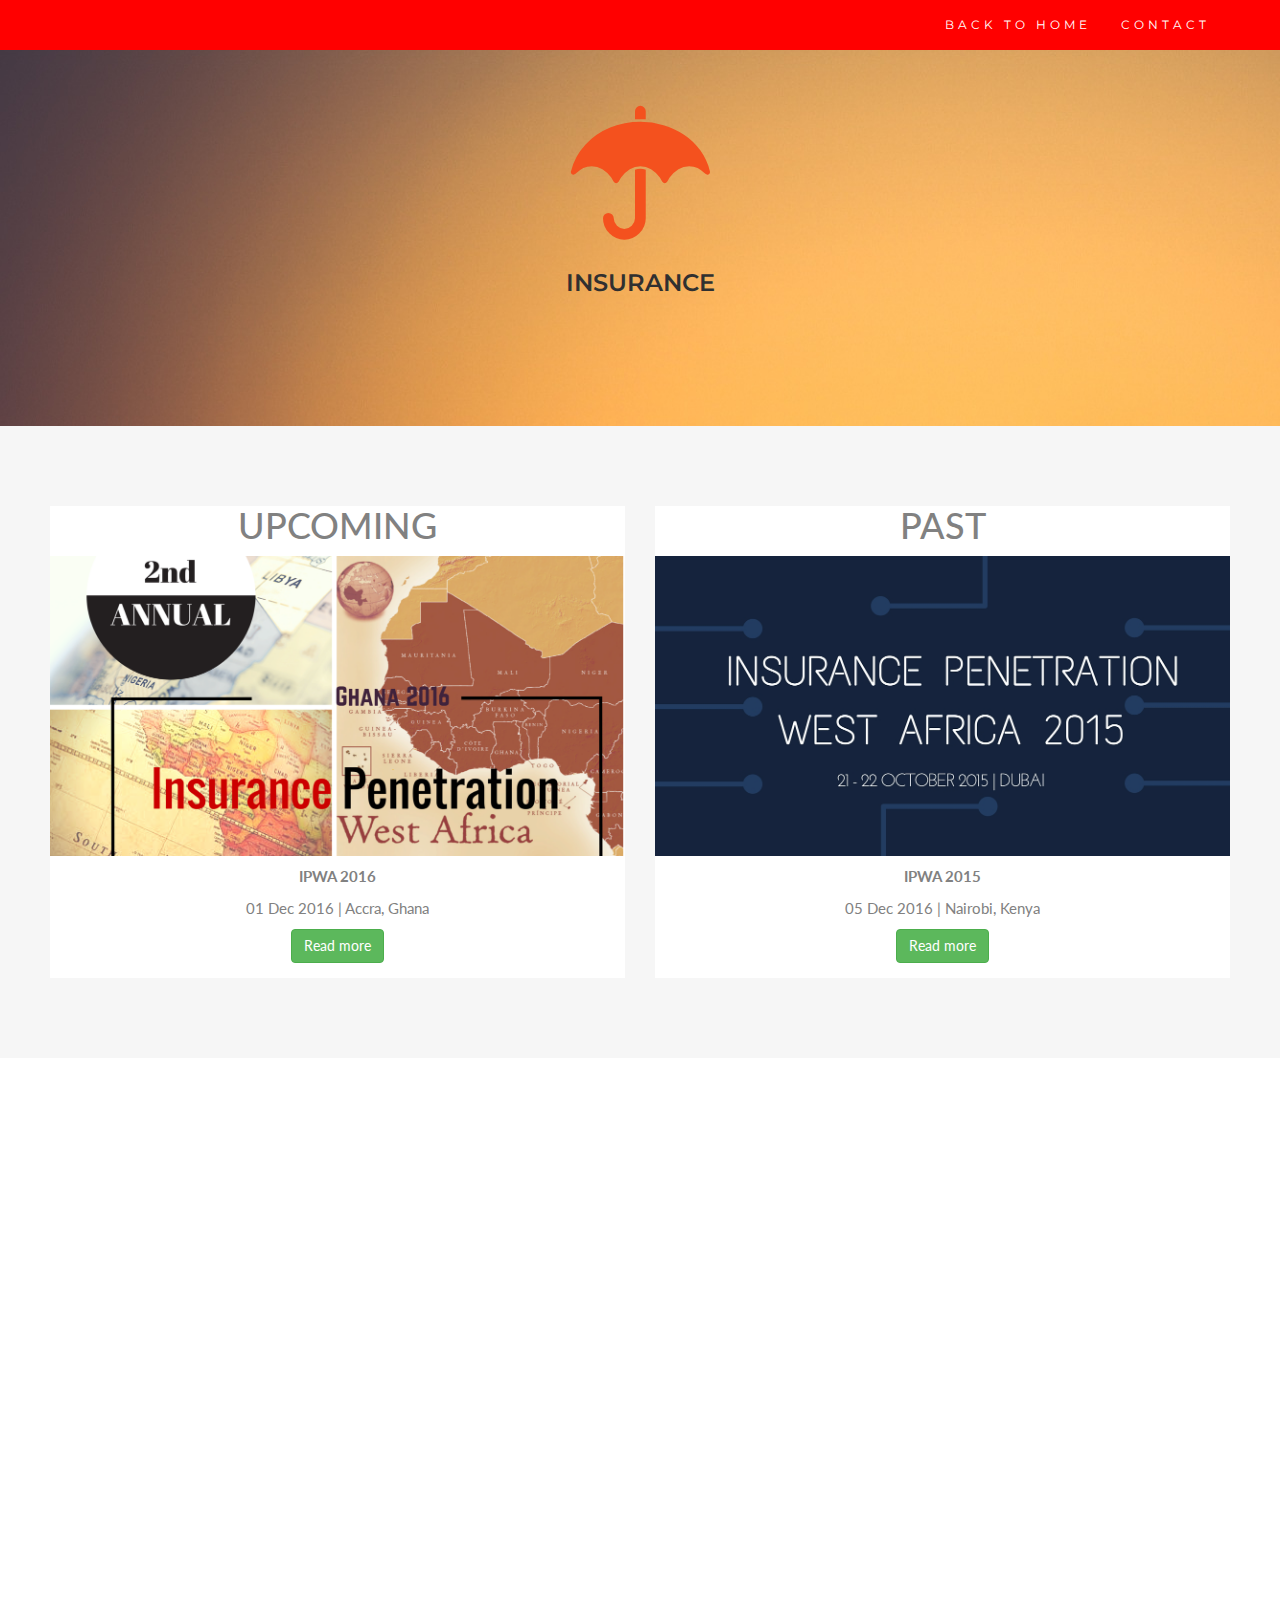
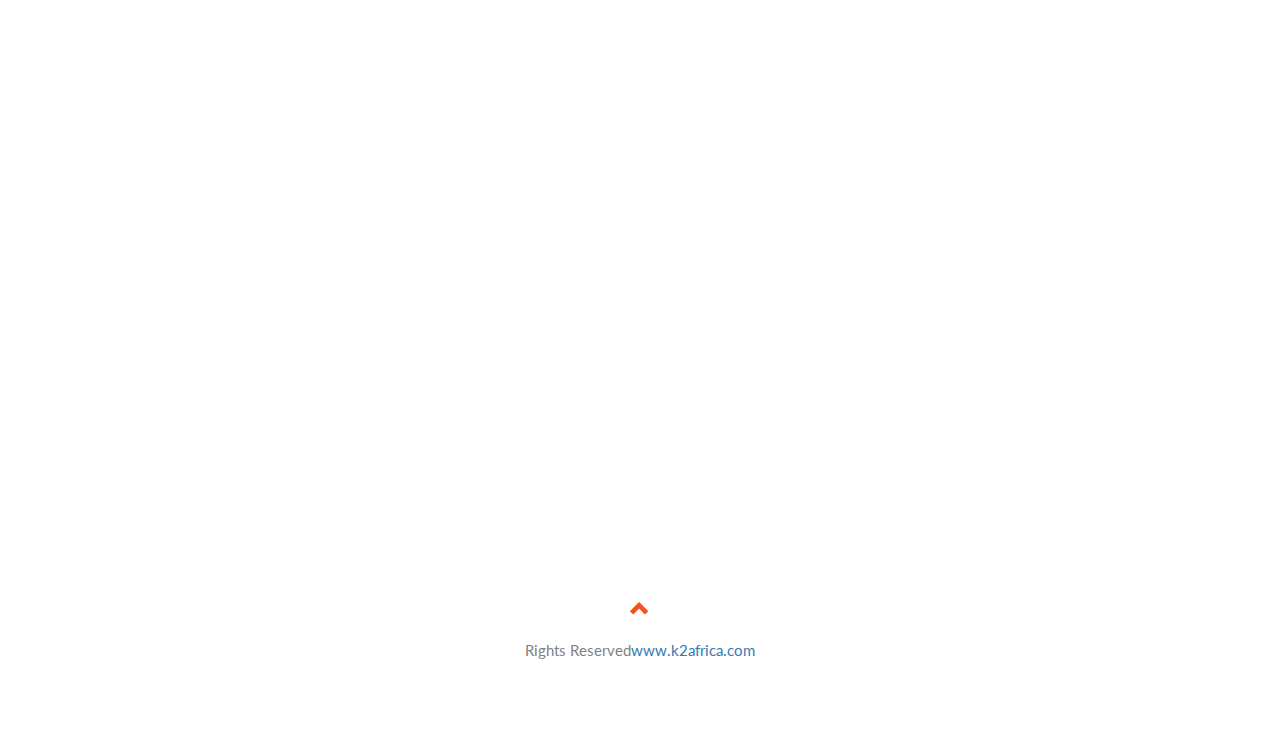
<file: Insurance/insurance.html>
<!DOCTYPE html>
<html lang="en">
<head>
  <title>Insurance</title>
  <meta charset="utf-8">
  <meta name="viewport" content="width=device-width, initial-scale=1">
  <link rel="stylesheet" href="http://maxcdn.bootstrapcdn.com/bootstrap/3.3.6/css/bootstrap.min.css">
  <link href="http://fonts.googleapis.com/css?family=Montserrat" rel="stylesheet" type="text/css">
  <link href="http://fonts.googleapis.com/css?family=Lato" rel="stylesheet" type="text/css">
  <script src="https://ajax.googleapis.com/ajax/libs/jquery/1.12.0/jquery.min.js"></script>
  <script src="http://maxcdn.bootstrapcdn.com/bootstrap/3.3.6/js/bootstrap.min.js"></script>
  <link rel="stylesheet" href="https://maxcdn.bootstrapcdn.com/font-awesome/4.5.0/css/font-awesome.min.css">

	<style>
/*Fonts CSS*/
	body {
    font: 400 15px Lato, sans-serif;
    line-height: 1.8;
    color: #818181;
	}

	.jumbotron {
	    font-family: Montserrat, sans-serif;
	}

	.navbar {
	    font-family: Montserrat, sans-serif;
	}
	
	h2 {
	    font-size: 24px;
	    text-transform: uppercase;
	    color: #303030;
	    font-weight: 600;
	    margin-bottom: 30px;
	}

	h4 {
	    font-size: 19px;
	    line-height: 1.375em;
	    color: #303030;
	    font-weight: 400;
	    margin-bottom: 30px;
	}
/*Header CSS*/
	.jumbotron { 
	    background-color: grey; /* Orange */
	    color: black;
	    padding: 100px 25px;
	    margin-bottom: 0px;
	    background-image: url("../img/insurance.jpg")
	}

	.container-fluid {
	    padding: 60px 50px;
	}

	.jumbotron p{font-style: italic;}

	.bg-grey {
    background-color: #f6f6f6;
	}

	.logo {
    font-size: 100px;
	}
	@media screen and (max-width: 768px) {
	    .col-sm-4 {
	        text-align: center;
	        margin: 25px 0;
	    }
	}

	.logo-large {
    color: #f4511e;
    font-size: 150px;
	}

	.logo {
	    color: #f4511e;
	    font-size: 200px;
	}


/*Carousel CSS*/
	.thumbnail {
    padding: 0 0 15px 0;
    border: none;
    border-radius: 0;
	}

	.thumbnail img {
	    width: 100%;
	    height: 100%;
	    margin-bottom: 10px;
	}

	/*.container-fluid { padding-top: 5px;}*/


	.carousel-control.right, .carousel-control.left {
    background-image: none;
    color: #f4511e;
	}

	.carousel-indicators li {
	    border-color: #f4511e;
	}

	.carousel-indicators li.active {
	    background-color: #f4511e;
	}

	.item h4 {
	    font-size: 19px;
	    line-height: 1.375em;
	    font-weight: 400;
	    font-style: italic;
	    margin: 70px 0;
	}

	.item span {
	    font-style: normal;
	}

/*NavBar CSS*/
	.navbar {
    margin-bottom: 0;
    background-color: red;
    z-index: 9999;
    border: 0;
    font-size: 12px !important;
    line-height: 1.42857143 !important;
    letter-spacing: 4px;
    border-radius: 0;
	}

	.navbar li a, .navbar .navbar-brand {
	    color: #fff !important;
	}

	.navbar-nav li a:hover, .navbar-nav li.active a {
	    color: #f4511e !important;
	    background-color: #fff !important;
	}

	.navbar-default .navbar-toggle {
	    border-color: transparent;
	    color: #fff !important;
	}

	footer .glyphicon {
	    font-size: 20px;
	    margin-bottom: 20px;
	    color: #f4511e;
	}

/*NavBar CSS*/
	.slideanim {visibility:hidden;}
	.slide {
	    /* The name of the animation */
	    animation-name: slide;
	    -webkit-animation-name: slide; 
	    /* The duration of the animation */
	    animation-duration: 1s; 
	    -webkit-animation-duration: 1s;
	    /* Make the element visible */
	    visibility: visible; 
	}

	/* Go from 0% to 100% opacity (see-through) and specify the percentage from when to slide in the element along the Y-axis */
	@keyframes slide {
	    0% {
	        opacity: 0;
	        -webkit-transform: translateY(70%);
	    } 
	    100% {
	        opacity: 1;
	        -webkit-transform: translateY(0%);
	    } 
	}
	@-webkit-keyframes slide {
	    0% {
	        opacity: 0;
	        -webkit-transform: translateY(70%);
	    } 
	    100% {
	        opacity: 1;
	        -webkit-transform: translateY(0%);
	    }
	}

	#sectors > .col-sm-4 > a {
		t: none;
	}




	</style>

</head>
<body id="myPage" data-spy="scroll" data-target=".navbar" data-offset="60">

<!--NavBar-->
	<nav class="navbar navbar-default navbar-fixed-top">
	  <div class="container">
	    <div class="navbar-header">
	      <button type="button" class="navbar-toggle" data-toggle="collapse" data-target="#myNavbar">
	        <span class="icon-bar"></span>
	        <span class="icon-bar"></span>
	        <span class="icon-bar"></span> 
	      </button>
	     
	    </div>
	    <div class="collapse navbar-collapse" id="myNavbar">
	      <ul class="nav navbar-nav navbar-right">
	        <a href="../index.html"><li>BACK TO HOME</a></li>
	       <!-- <li><a href="#sectors">SECTORS</a></li>
	        <li><a href="#about">ABOUT</a></li> 
	        <li><a href="#pricing">PRICING</a></li>-->
	        <li><a href="#contact">CONTACT</a></li>
	      </ul>
	    </div>
	  </div>
	</nav>

<!--Header-->
	<div class="jumbotron text-center">
		<span class="fa fa-umbrella logo-large"></span>
		      <h2>INSURANCE</h2>
		<!--<form class="form-inline">
		    <input type="email" class="form-control" size="50" placeholder="Email Address">
		    <button type="button" class="btn btn-success">Subscribe</button>
  		</form>-->
	</div>

<!--Upcoming Events-->
	<div class="container-fluid text-center bg-grey" id="upcoming">
		 <div class="row text-center">
		    <div class="col-sm-6">
		      <div class="thumbnail">
		      	<h1>UPCOMING</h1>
		        <a href="../Insurance/IPWA16.html"><img src="../img/IPWA16/IPWA16.png" alt=""></a>
		        <p><strong>IPWA 2016</strong></p>
		        <p>01 Dec 2016 | Accra, Ghana</p>
		        <a href="../Insurance/IPWA16.html" class="btn btn-success">Read more</a>
		      </div>
		    </div>
		    <div class="col-sm-6">
		      <div class="thumbnail">
		      	<h1>PAST</h1>
		        <a href="../Insurance/IPWA15.html"><img src="../img/IPWA15/banner.jpg" alt=""></a>
		        <p><strong>IPWA 2015</strong></p>
		        <p>05 Dec 2016 | Nairobi, Kenya</p>
		        <a href="../Insurance/IPWA15.html" class="btn btn-success">Read more</a>
		      </div>
		    </div>
		</div>
	</div>

<!-- Event Gallary -->

	<!--End of Sectors-->

	<!--About US-->
	<div class="container-fluid slideanim" id="about">
	  <div class="row">
	    <div class="col-sm-10">
	      <h2>About Us</h2>
	      <h4>Konnect2Africa Ltd [K2A] is a UK based company with the development of Africa at the forefront of its existence. We organise Senior level summits and High Profile Business Events.</h4> 
	      <p>We focus on the sectors in African economies that require investment to grow. We work closely with government officials, experienced companies, and regulators to make it easier for investors to navigate the African business landscape. <br> Our events bring together people of action who can change the future of Africa by making deals and partnerships. We cover the following sectors; Agriculture, Infrastructure, Insurance, Entertainment, Pension, Energy, Technology and Tourism.</p>
	    </div>
	    <div class="col-sm-2">
	      <span class="glyphicon glyphicon-globe logo"></span>
	    </div>
	  </div>
		<hr>
		<div class="row">
		    <div class="col-sm-2">
		      <span class="glyphicon glyphicon-lock logo"></span>
		    </div>
		    <div class="col-sm-10">
		      <h2>Our Values</h2>
		      <h4><strong>MISSION:</strong> Our mission is to unlock the hidden gems in parts of Africa to investors all over the world.</h4> 
		      <p><strong>VISION:</strong> Our focus is on connecting the right people to affect change one event at a time. The vision is to have people like you sitting with influential government officials and C level business executives to discuss all aspects of investing in the African economy.</p>
		    </div>
		</div>
	</div>


	<!--Contact Us-->
	<div class="container-fluid slideanim bg-grey" id="contact">
	  <h2 class="text-center">CONTACT</h2>
		 <div class="row">
		    <div class="col-sm-5">
		      <p>Contact us and we'll get back to you within 24 hours.</p>
		      <p><span class="glyphicon glyphicon-map-marker"></span> Chicago, US</p>
		      <p><span class="glyphicon glyphicon-phone"></span> +00 1515151515</p>
		      <p><span class="glyphicon glyphicon-envelope"></span> myemail@something.com</p> 
		    </div>
		    <div class="col-sm-7">
		      	<div class="row">
		        	<div class="col-sm-6 form-group">
		         	 <input class="form-control" id="name" name="name" placeholder="Name" type="text" required>
			        </div>
			        <div class="col-sm-6 form-group">
			          <input class="form-control" id="email" name="email" placeholder="Email" type="email" required>
			        </div>
			    </div>
		      		<textarea class="form-control" id="comments" name="comments" placeholder="Comment" rows="5"></textarea><br>
		      	<div class="row">
			        <div class="col-sm-12 form-group">
			          <button class="btn btn-default pull-right" type="submit">Send</button>
			        </div>
	      		</div> 
	    	</div>
  		</div>
	</div>
</body>
<!--scrolling script-->
	<script>
	$(document).ready(function(){
	  // Add smooth scrolling to all links in navbar + footer link
	  $(".navbar a, footer a[href='#myPage']").on('click', function(event) {

	  // Prevent default anchor click behavior
	  //event.preventDefault();

	  // Store hash
	  var hash = this.hash;

	  // Using jQuery's animate() method to add smooth page scroll
	  // The optional number (900) specifies the number of milliseconds it takes to scroll to the specified area
	  $('html, body').animate({
	    scrollTop: $(hash).offset().top
	  }, 900, function(){

	    // Add hash (#) to URL when done scrolling (default click behavior)
	    window.location.hash = hash;
	    });
	  });
	})

/*Animate Content Slide in*/
		$(window).scroll(function() {
	  $(".slideanim").each(function(){
	    var pos = $(this).offset().top;

	    var winTop = $(window).scrollTop();
	    if (pos < winTop + 600) {
	      $(this).addClass("slide");
	    }
	  });
	});
	</script>

<footer class="container-fluid text-center">
  <a href="#myPage" title="To Top">
    <span class="glyphicon glyphicon-chevron-up"></span>
  </a>
  <p>Rights Reserved<a href="http://www.k2africa.com" title="Visit w3schools">www.k2africa.com</a></p> 
</footer>
</html>
</file>
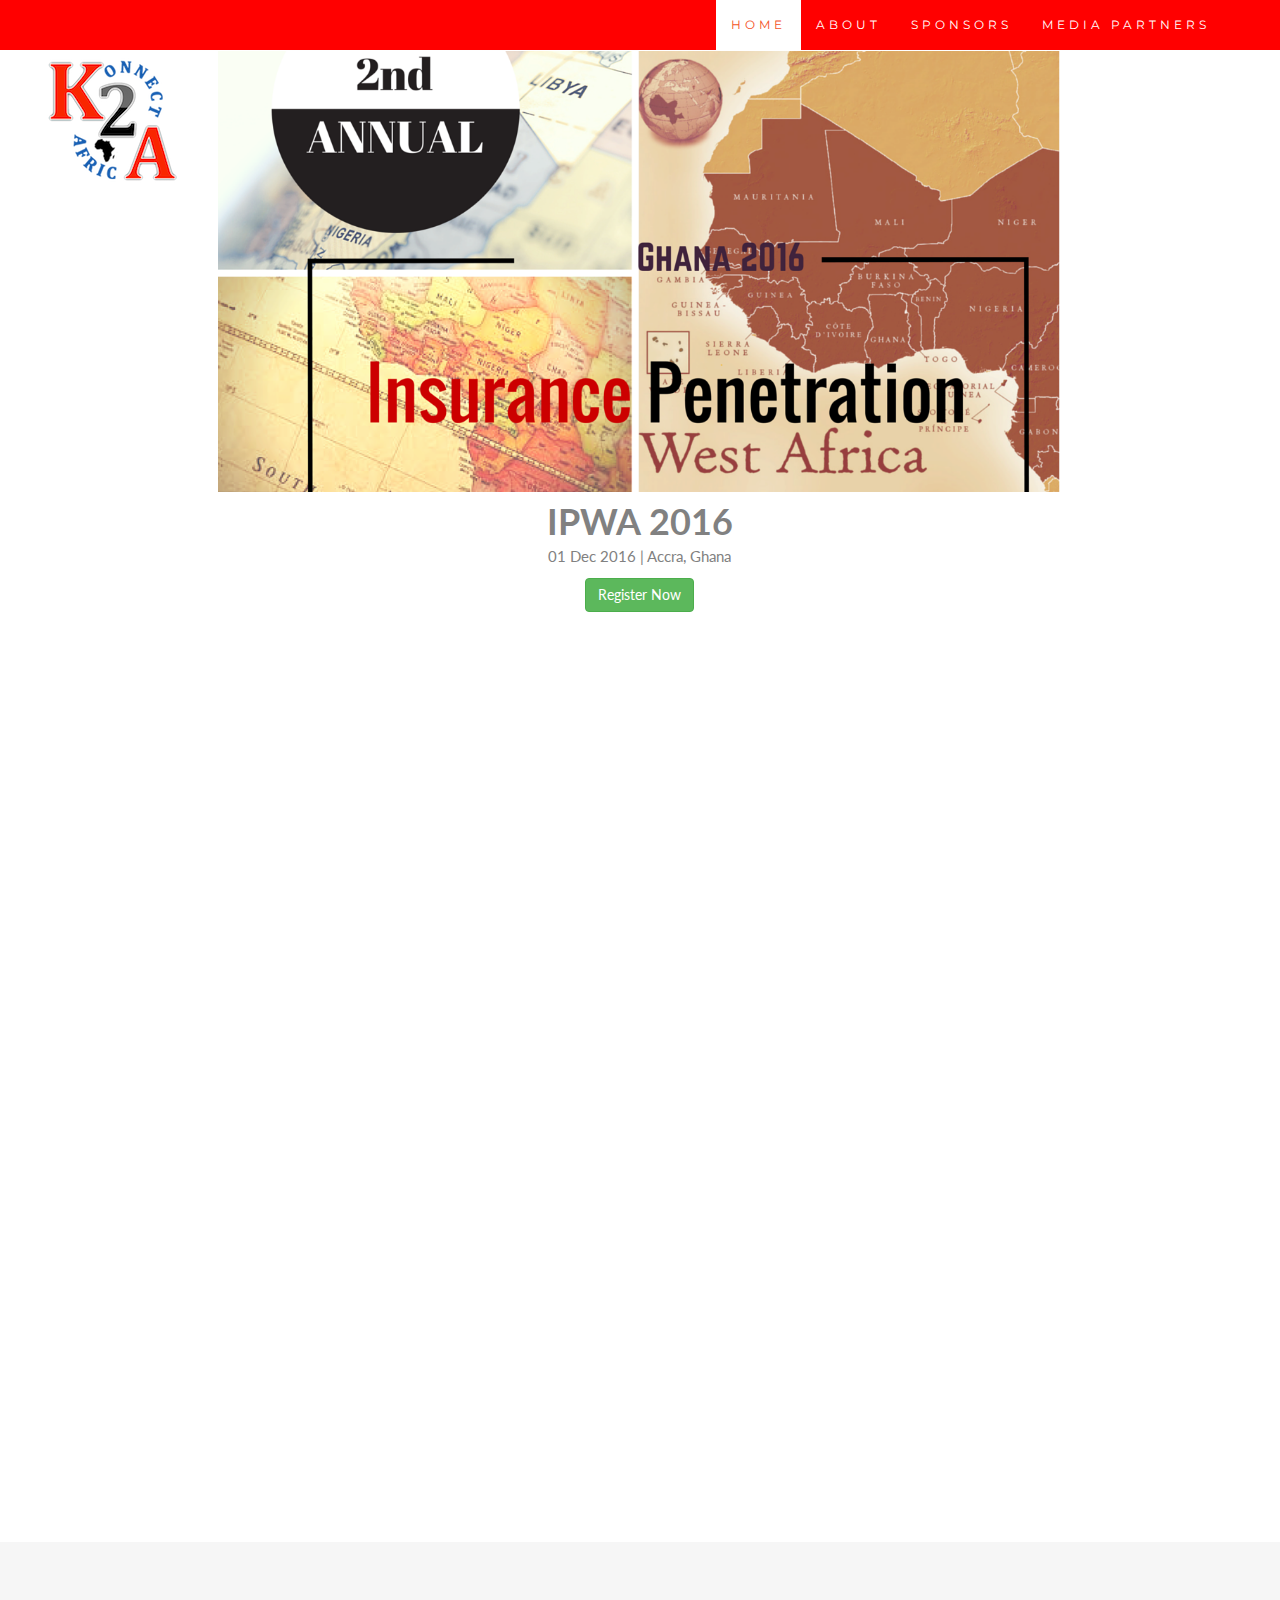
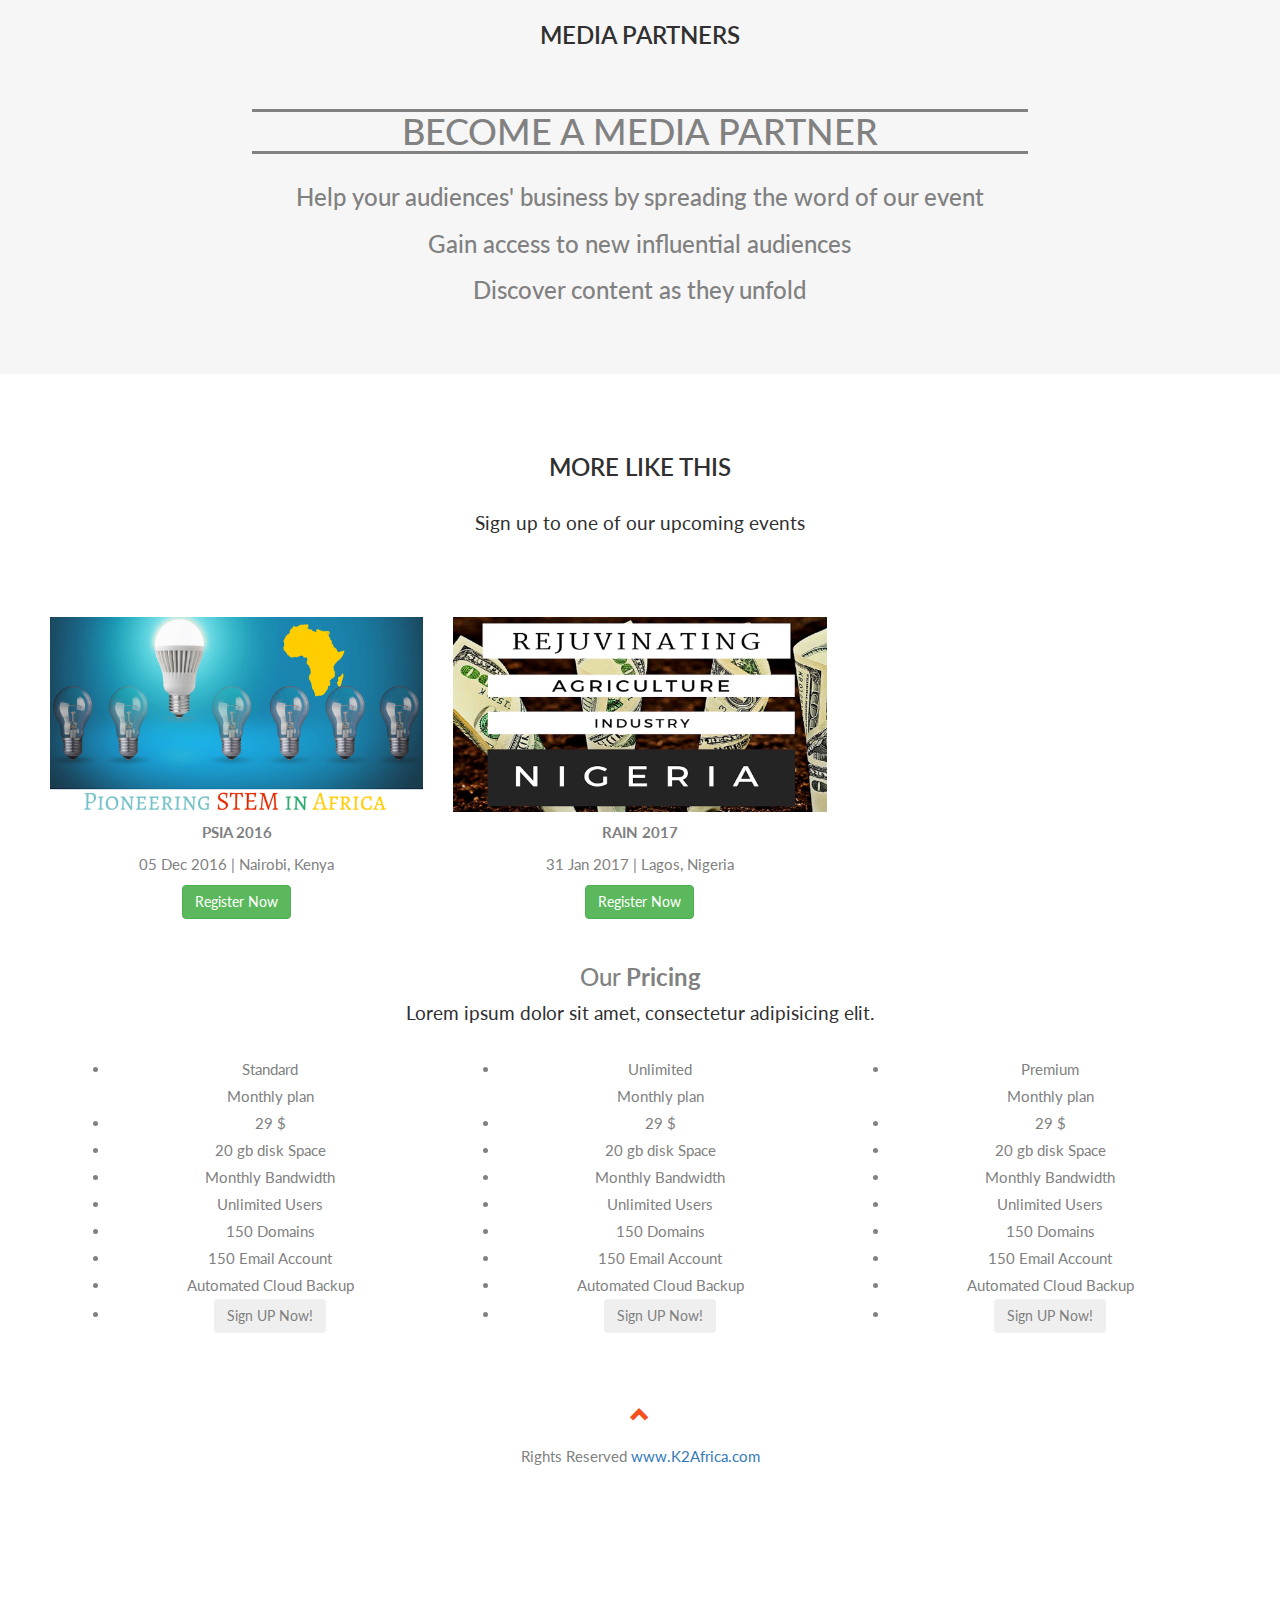
<file: Insurance/IPWA16.html>
<!DOCTYPE html>
<html lang="en">
<head>
  <title>Konnect2Africa</title>
  <meta charset="utf-8">
  <meta name="viewport" content="width=device-width, initial-scale=1">
  <link rel="stylesheet" href="http://maxcdn.bootstrapcdn.com/bootstrap/3.3.6/css/bootstrap.min.css">
  <link href="http://fonts.googleapis.com/css?family=Montserrat" rel="stylesheet" type="text/css">
  <link href="http://fonts.googleapis.com/css?family=Lato" rel="stylesheet" type="text/css">
  <script src="https://ajax.googleapis.com/ajax/libs/jquery/1.12.0/jquery.min.js"></script>
  <script src="http://maxcdn.bootstrapcdn.com/bootstrap/3.3.6/js/bootstrap.min.js"></script>

	<style>
/*Fonts CSS*/
	body {
    font: 400 15px Lato, sans-serif;
    line-height: 1.8;
    color: #818181;
	}

	.jumbotron {
	    font-family: Montserrat, sans-serif;
	}

	.navbar {
	    font-family: Montserrat, sans-serif;
	}
	
	h2 {
	    font-size: 24px;
	    text-transform: uppercase;
	    color: #303030;
	    font-weight: 600;
	    margin-bottom: 30px;
	}

	h4 {
	    font-size: 19px;
	    line-height: 1.375em;
	    color: #303030;
	    font-weight: 400;
	    margin-bottom: 30px;
	}
/*Header CSS*/
	.page-header { 
	    background-color: #f4511e; /* Orange */
	    color: black;
	}

	.container-fluid {
	    padding: 60px 50px;
	}

	.jumbotron p{font-style: italic;}

	.bg-grey {
    background-color: #f6f6f6;
	}

	.logo {
    font-size: 100px;
	}
	@media screen and (max-width: 768px) {
	    .col-sm-4 {
	        text-align: center;
	        margin: 25px 0;
	    }
	}

	.logo-small {
    color: #f4511e;
    font-size: 50px;
	}

	.logo {
	    color: #f4511e;
	    font-size: 200px;
	}


/*Carousel CSS*/
	.thumbnail {
    padding: 0 0 5px 0;
    border: none;
    border-radius: 0;
    margin-top: 51px; 
	}

	.thumbnail img {
	    width: 100%;
	    height: 100%;
	    margin-bottom: 10px;
	}

	/*.container-fluid { padding-top: 5px;}*/


	.carousel-control.right, .carousel-control.left {
    background-image: none;
    color: #f4511e;
	}

	.carousel-indicators li {
	    border-color: #f4511e;
	}

	.carousel-indicators li.active {
	    background-color: #f4511e;
	}

	.item h4 {
	    font-size: 19px;
	    line-height: 1.375em;
	    font-weight: 400;
	    font-style: italic;
	    margin: 70px 0;
	}

	.item span {
	    font-style: normal;
	}

/*NavBar CSS*/
	.navbar {
    margin-bottom: 0;
    background-color: red;
    z-index: 9999;
    border: 0;
    font-size: 12px !important;
    line-height: 1.42857143 !important;
    letter-spacing: 4px;
    border-radius: 0;
	}

	.navbar li a, .navbar .navbar-brand {
	    color: #fff !important;
	}

	.navbar-nav li a:hover, .navbar-nav li.active a {
	    color: #f4511e !important;
	    background-color: #fff !important;
	}

	.navbar-default .navbar-toggle {
	    border-color: transparent;
	    color: #fff !important;
	}

	footer .glyphicon {
	    font-size: 20px;
	    margin-bottom: 20px;
	    color: #f4511e;
	}

/*NavBar CSS*/
	.slideanim {visibility:hidden;}
	.slide {
	    /* The name of the animation */
	    animation-name: slide;
	    -webkit-animation-name: slide; 
	    /* The duration of the animation */
	    animation-duration: 1s; 
	    -webkit-animation-duration: 1s;
	    /* Make the element visible */
	    visibility: visible; 
	}

	/* Go from 0% to 100% opacity (see-through) and specify the percentage from when to slide in the element along the Y-axis */
	@keyframes slide {
	    0% {
	        opacity: 0;
	        -webkit-transform: translateY(70%);
	    } 
	    100% {
	        opacity: 1;
	        -webkit-transform: translateY(0%);
	    } 
	}
	@-webkit-keyframes slide {
	    0% {
	        opacity: 0;
	        -webkit-transform: translateY(70%);
	    } 
	    100% {
	        opacity: 1;
	        -webkit-transform: translateY(0%);
	    }
	}

	/*.carousel-inner img{

		float: left;
		
	}*/

	.lh {
    height: 400px;
  	overflow-y: scroll;
  	
	}


	  .carousel-inner > .item > img,
	  .carousel-inner > .item > a > img {
	      width: 80%;
	      margin: auto;
	  }

	  .medparts > a > img {
	  	margin: 2px;
	  	border: 1px solid grey;

	  	 }
 
     #nav2 li {
    display:table-cell !important;
    
    }

    @media only screen and (max-width: 500px) {

    #nav2 li {
    display:table-cell !important;
    
        } 

    }

	#supporters > .col-xs-3 {
	    padding-right: 1px;
	    padding-left: 0px;
	}

	#supporters > h3 {
		margin:0px;
	}

	.thumbnail > h1 {
		margin-top:5px; 
		margin-bottom: 5px;
	}

	#home1 > h5{

		margin-bottom:5px;
		font-size: 1.2em;
	}

	#home1{padding-left: 5px;}

	.foot{clear: both;}

	.speak > h1 {
        border-top-style: solid;
        border-bottom-style: solid;
        margin-top: 30px;

    }

     @media only screen and (max-width: 500px) {


     }

	</style>

</head>
<body id="myPage" data-spy="scroll" data-target=".navbar" data-offset="60">

<!--NavBar-->
	<nav class="navbar navbar-default navbar-fixed-top">
	  <div class="container">
	    <div class="navbar-header">
	      <button type="button" class="navbar-toggle" data-toggle="collapse" data-target="#myNavbar">
	        <span class="icon-bar"></span>
	        <span class="icon-bar"></span>
	        <span class="icon-bar"></span> 
	      </button>
	     
	    </div>
	    <div class="collapse navbar-collapse" id="myNavbar">
	      <ul class="nav navbar-nav navbar-right">
	      	<li><a href="#banner">HOME</a></li>
	        <li><a href="#sectors">ABOUT</a></li>
	        <li><a href="#sponsors">SPONSORS</a></li> 
	        <li><a href="#mediapartners">MEDIA PARTNERS</a></li>        
	      </ul>
	    </div>
	  </div>
	</nav>

<!--Header-->
	 <div class="row text-center" id="banner">
	 	<div class="col-xs-2"><a href="../index.html"><img src="../img/k2alogo2.png" style="padding-top: 51px; margin-left: 25%;" class="img-responsive"></a></div>
	    <div class="col-xs-8">
	      <div class="thumbnail">
	        <img src="../img/IPWA16/IPWA16.png" alt="Paris">
	        <h1><strong>IPWA 2016</strong></h1>
	        <p>01 Dec 2016 | Accra, Ghana</p>
	        <button class="btn btn-success">Register Now</button>
	      </div>		   		
	      <div class="text-center" id="supporters">
	      	<!--<h3>Supported By</h3>
	      	<br>
	        <div class="col-xs-3"><a href="http://www.nicgh.org/live/en/" target="_blank"><img class="img-responsive" src="../img/IPWA15/Endorse/nic.jpg"></a></div>
	        <div class="col-xs-3"><a href="http://www.giz.de/en/html/index.html" target="_blank"><img class="img-responsive" src="../img/IPWA15/Endorse/giz.jpg"></a></div>
	        <div class="col-xs-3"><a href="http://www.microinsurancenetwork.org/" target="_blank"><img class="img-responsive" src="../img/IPWA15/Endorse/min.jpg"></a></div>
	        <div class="col-xs-3"><a href="http://www.ghanainsurers.org.gh/" target="_blank"><img class="img-responsive" src="../img/IPWA15/Endorse/gia2.png"></a></div>
	        <br>-->
	      </div>
	    </div>
	   	<!--<div class="col-sm-5 text-left medparts">-->

	    <!--</div>-->
	  </div>


<!-- SECTORS -->
<div class="container-fluid text-center slideanim bg-grey" id="sectors">
	<h2>ABOUT</h2>
	<ul class="nav nav-tabs nav-justified" id="nav2">
	  <li class="active"><a data-toggle="pill" href="#home1">AGENDA</a></li>
	  <li><a data-toggle="pill" href="#menu1">SPEAKERS</a></li>
	  <li><a data-toggle="pill" href="#menu2">VENUE</a></li>
	</ul>

	<div class="tab-content">
	  <div id="home1" class="tab-pane fade in active text-left">
		  	<!--<br>
		  	<h5>SESSION 1 - WEST AFRICAN INSURANCE REGULATORY LANDSCAPE</h5>
			<p>This session will cover all the essential elements required for a successful venture in Africa especially as an international participant. </p><br>

			<h5>SESSION 2 - WEST AFRICAN INSURANCE INVESTMENT LANDSCAPE</h5>
			<p>
			Find out investment strategies in the context of the new investment environment and what advice investment managers are giving their insurance clients.
			</p><br>
			<h5>							 
			SESSION 3 - WEST AFRICAN INSURANCE COMPETITIVE LANDSCAPE</h5>
			<p>
			This session will keep you up to date with the overall state of the industry and highlight what you need to drive growth and succeed moving forward.
			</p><br>
			<h5>							 
			SESSION 4 - STRATEGIES FOR GROWTH ACROSS WEST AFRICA</h5>
			<p>
			This session explores how the industry can achieve the targeted growth rates through harnessing technology, legal system and a risk management-operating model.
			</p><br>-->
			<div class="row col-xs-8 col-xs-offset-2 text-center speak" id="">
				<h1>SHAPE THE AGENDA</h1>
			</div>
			<div class="row col-xs-8 col-xs-offset-2 text-center" id="">
				<h3>Propose critical issues that need to be addressed collectively</h3>
				<h3>Demonstrate your innovative technologies</h3>
				<h3>Challenge the status quo</h3>
			</div>				
	  </div>
	  <div id="menu1" class="tab-pane fade"> <!--Add "lh" to class when speaker list starts to grow-->
	  	<!--<br>
		  <div class="row">
			    <div class="col-sm-3">
			      <img src="../img/IPWA15/FolaDaniel.png">
			      <br><strong>Mr. Fola Daniel</strong><br>National Insurance Commission (NAICOM), Nigeria<br>Commissioner for Insurance
			    </div>
			    <div class="col-sm-3">
			      <img src="../img/IPWA15/MsBawa.jpg">
			      <br><strong>Miss Lydia Bawa</strong><br>National Insurance Commission (NIC), Ghana<br>Commissioner of Insurance
			    </div>
			    <div class="col-sm-3">
			      <img src="../img/IPWA15/KofiAndoh.png">
			      <br><strong>Mr. Kofi Andoh</strong><br>National Insurance Commission (NIC), Ghana<br>Head of Supervisory Department
			    </div>
			    <div class="col-sm-3">
			      <img src="../img/IPWA15/SundayThomas.png">
			      <br><strong>Mr. Sunday Thomas</strong><br>Nigerian Insurers Association (NIA)<br><br>Director-General & Chief Executive
			    </div>
			</div>
			<br>	
	  
	  	  <div class="row">
			    <div class="col-sm-3">
			      <img src="../img/IPWA15/MrIvan.jpg">
			      <br><strong>Mr. Ivan Avereyireh</strong><br>Ghana Insurers Association (GIA)<br>President
			    </div>
			    <div class="col-sm-3">
			      <img src="../img/IPWA15/Andrei.jpg">
			      <br><strong>Mr. Andrei Ugarov</strong><br>PwC<br>Partner - Corporate Finance
			    </div>
			    <div class="col-sm-3">
			      <img src="../img/IPWA15/Branko2.png">
			      <br><strong>Mr. Branko Wehnert</strong><br>PromIGH, GIZ<br>GIZ Project Manager Promoting Insurance in Ghana
			    </div>
			    <div class="col-sm-3">
			      <img src="../img/IPWA15/Doug.jpg">
			      <br><strong>Mr. Doug Lacey</strong><br>Leapfrog Investments<br>Partner
			    </div>
			</div>
			<br>
		  <div class="row">
			    <div class="col-sm-3">
			      <img src="../img/IPWA15/Maxime.jpg">
			      <br><strong>Mr. Maxime Bouan</strong><br>BlueOrchard Finance SA<br>Regional Manager - Middle East & Africa
			    </div>
			    <div class="col-sm-3">
			      <img src="../img/KEVIN_WILLIS.jpg">
			      <br><strong>Mr. Kevin Willis</strong><br>Standard & Poors<br>Head of Risk
			    </div>
			    <div class="col-sm-3">
			      <img src="../img/IPWA15/Leland.jpg">
			      <br><strong>Mr. Leland Rice</strong><br>The Business Year<br>Managing Editor & Regional Director for Africa & Asia
			    </div>
			    <div class="col-sm-3">
			      <img src="../img/IPWA15/Gustaf.png">
			      <br><strong>Mr. Gustaf Agarston</strong><br>BIMA<br>CEO
			    </div>
			</div>
			<br>
		  <div class="row">
			    <div class="col-sm-3">
			      <img src="img/IPWA15/MsAdegbay.jpg">
			      <br><strong>Ms. Adetola Adegbayi</strong><br>Leadway Assurance Company Ltd.<br>Director
			    </div>
			    <div class="col-sm-3">
			      <img src="img/IPWA15/george.png">
			      <br><strong>Mr. George Kojo Addison</strong><br>StarLife Assurance Co. Ltd.<br>Managing Director
			    </div>
			    <div class="col-sm-3">
			      <img src="img/IPWA15/drhatim2.png">
			      <br><strong>Dr. Hatim El Tahir</strong><br>Deloitte & Touche Middle East<br>Director | Islamic Finance Group
			    </div>
			    <div class="col-sm-3">
			      <img src="img/IPWA15/kamoru.png" alt="Paris">
			      <br><strong>Mr. Sule Kamoru</strong><br>Goldlink Insurance Plc<br>Managing Director/Chief Executive Officer
			    </div>
			</div>
			<br>
		  <div class="row">
			    <div class="col-sm-3">
			      <img src="../img/IPWA15/joof2.png">
			      <br><strong>Mr. Momodou M Joof</strong><br>Takaful Division Pheonix Assurance of Zambiabr>Chief Operating Officer
			    </div>
			    <div class="col-sm-3">
			      <img src="../img/IPWA15/Zachary.jpg">
			      <br><strong>Mr. Zachary Latif</strong><br>TLG Capital<br>Managing director
			    </div>
			    <div class="col-sm-3">
			      <img src="../img/IPWA15/Babalola.png">
			      <br><strong>Mr. Abdur-Rasheed Babalola</strong><br>Kord Capital Ltd<br>Head of Takaful Business Unit
			    </div>
			    <div class="col-sm-3">
			      <img src="../img/IPWA15/Ajayi.jpg">
			      <br><strong>Mr. Olusola Ladipo-Ajayi</strong><br>LASACO Assurance Plc<br>Group Managing Director
			    </div>
			</div>		
			<br>
		 	<div class="row">
			    <div class="col-sm-3">
			      <img src="../img/IPWA15/sohail.jpg">
			      <br><strong>Mr. Sohail Jaffer</strong><br>FWU Global Takaful Solutions<br>Deputy CEO
			    </div>
			    <div class="col-sm-3">
			      <img src="../img/IPWA15/fisher.jpg" alt="Paris">
			      <br><strong>Dr. Omar Fisher</strong><br>Khidr Solutions<br>Managing Director
			    </div>
			    <div class="col-sm-3">
			      <img src="../img/IPWA15/datta.jpg" alt="Paris">
			      <br><strong>Mr. Guatam Datta</strong><br>Al Madina Takaful<br>CEO
			    </div>
			    <div class="col-sm-3">
				  <img src="../img/IPWA15/Londe.jpg">
			      <br><strong>Mr. Mohammed Ali Londe</strong><br>Moody's Investors Service ME Ltd<br>AVP - Analyst
			    </div>
			</div>-->

			<div class="row col-xs-8 col-xs-offset-2 speak" id="">
				<h1>JOIN AS A SPEAKER</h1>
			</div>
			<div class="row col-xs-8 col-xs-offset-2 text-center" id="">
				<h3>Get recognised as a thought leader</h3>
				<h3>Promote your organisation</h3>
				<h3>Share your research</h3>
			</div>				

	  </div>
	  <div id="menu2" class="tab-pane fade">
	  		<!--<br>
			<div class="col-sm-6">
				K2A is proud to be hosting this year's Insurance Penetration West Africa Summit at the prestigious Dubai Creek Golf & Yacht Club in Dubai, UAE. 
				<br><br>	
				Dominating Dubai's enchanting waterfront, the Dubai Creek Golf & Yacht Club opened in January 1993 to world acclaim and since then it has been host to numerous tournaments and events, including the Dubai Desert Classic on two occasions and overlooks the Creek and Marina.
				<br><br>	
				A perfect setting for delegates to network and gain insight from the prestigious speakers.
			</div>

			<div id="myCarousel" class="carousel slide col-sm-6" data-ride="carousel">
						  <!-- Indicators -->
						 <!-- <ol class="carousel-indicators">
						    <li data-target="#myCarousel" data-slide-to="0" class="active"></li>
						    <li data-target="#myCarousel" data-slide-to="1"></li>
						    <li data-target="#myCarousel" data-slide-to="2"></li>
						  </ol>

						  <!-- Wrapper for slides -->
						<!--  <div class="carousel-inner" role="listbox">
						    <div class="item active">
						      <img src="../img/IPWA15/Venue/DubaiCreek.jpg" alt="Chania">
						    </div>

						    <div class="item">
						      <img src="../img/IPWA15/Venue/golf9th.jpg" alt="Chania">
						    </div>

						    <div class="item">
						      <img src="../img/IPWA15/Venue/poolside.jpg" alt="Flower">
						    </div>
						  </div>

						  <!-- Left and right controls -->
						<!--  <a class="left carousel-control" href="#myCarousel" role="button" data-slide="prev">
						    <span class="glyphicon glyphicon-chevron-left" aria-hidden="true"></span>
						    <span class="sr-only">Previous</span>
						  </a>
						  <a class="right carousel-control" href="#myCarousel" role="button" data-slide="next">
						    <span class="glyphicon glyphicon-chevron-right" aria-hidden="true"></span>
						    <span class="sr-only">Next</span>
						  </a>
						</div> -->
			<div class="row col-xs-8 col-xs-offset-2 speak" id="">
				<h1>VENUE TO BE CONFIRMED</h1>
			</div>
			<div class="row col-xs-8 col-xs-offset-2 text-center" id="">
				<h3>Guaranteed to be a world class venue with exquisite cuisine and facilities</h3>
				<h3>Condusive for creativity, networking, and deal making</h3>
				<h3>Ample space to exhibit your products</h3>
			</div>	
		</div>
	  </div>
	</div>
</div>

<!-- SECTORS -->
	<div class="container-fluid text-center slideanim" id="sponsors">
	 <h2>SPONSORS</h2>
	 <!-- <br>
	  <div class="row">
	    <div class="col-sm-4">
   	      <strong>TECHNOLOGY PARTNER</strong>
	      <br>	
	      <br>
	      <img src="../img/IPWA15/Sponsors/TopCheck.jpg" alt="Paris" class="img-responsive">
	      <br>
	    </div>
	    <div class="col-sm-4">
	      <strong>CREDIT RATING PARTNER</strong>
	      <br>
	      <br>	
	      <img src="../img/IPWA15/S&P.jpg" alt="Paris" class="img-responsive">
	      <br>
	    </div>
	    <div class="col-sm-4">
	      <strong>PARTNER SPONSOR</strong>
	      <br>
	      <br>		      
	      <img src="../img/IPWA15/Sponsors/BlueOrchard_logo.jpg" alt="Paris" class="img-responsive">
	      <br>
	    </div>	  	      	    
	  </div> -->
			<div class="row col-xs-8 col-xs-offset-2 speak" id="">
				<h1>BECOME A SPONSOR</h1>
			</div>
			<div class="row col-xs-8 col-xs-offset-2 text-center" id="">
				<h3>Put Your Business in the Spotlight and get your brand noticed</h3>
				<h3>Access key players in your Target Market</h3>
				<h3>Market Your Business Inexpensively</h3>
			</div>	
	</div>

	<!--End of Sectors-->
		<div class="container-fluid text-center bg-grey" id="mediapartners">
		  <h2>Media Partners</h2>
		 <div class="row text-center">
		    <!--<div class="">
		      <div class="medparts">
		        <a href="http://www.africanbusinesscentral.com/" target="_blank"><img src="../img/IPWA15/MediaPartners/ABC.png"></a>
		        
		        <a href="http://www.africainvestor.com/" target="_blank"><img src="../img/IPWA15/MediaPartners/AI.jpg"></a>
		        
		        <a href="http://www.bmiresearch.com/" target="_blank"><img src="../img/IPWA15/MediaPartners/BMI.png"></a>
		        
		        <a href="http://www.capitalbusiness.me/" target="_blank"><img src="../img/IPWA15/MediaPartners/CB.png"></a>
		        
		        <a href="http://www.developingtelecoms.com/" target="_blank"><img src="../img/IPWA15/MediaPartners/DT.png"></a>
		        
		        <a href="http://www.fanews.co.za/" target="_blank"><img src="../img/IPWA15/MediaPartners/FA.jpg"></a>
		        
		        <a href="http://www.globalbankingandfinance.com/" target="_blank"><img src="../img/IPWA15/MediaPartners/GBFR.jpg"></a>
		        
		        <a href="http://www.giibic.com/" target="_blank"><img src="../img/IPWA15/MediaPartners/GIIBIC.jpg"></a>
		        
		        <a href="http://www.modernghana.com/" target="_blank"><img src="../img/IPWA15/MediaPartners/MG.png"></a>
		        
		        <a href="http://www.oxfordbusinessgroup.com/" target="_blank"><img src="../img/IPWA15/MediaPartners/OBG.png"></a>
		        
		        <a href="http://www.privatebanking.com/" target="_blank"><img src="../img/IPWA15/MediaPartners/PB.jpg"></a>
		        
		        <a href="http://www.alhudacibe.com/takafulindustry" target="_blank"><img src="../img/IPWA15/MediaPartners/T.jpg"></a>
		        
		        <a href="http://www.truebanking.com.pk/" target="_blank"><img src="../img/IPWA15/MediaPartners/TB.jpg"></a>
		        
		        <a href="http://www.thebusinessyear.com/" target="_blank"><img src="../img/IPWA15/MediaPartners/TBY.jpg"></a>
		        
		        <a href="http://www.thetimesofafrica.com/" target="_blank"><img src="../img/IPWA15/MediaPartners/TOA.jpg"></a>
 				
 				<a href="http://www.ventures-africa.com/" target="_blank"><img src="../img/IPWA15/MediaPartners/V.png"></a>
 				
 				<a href="http://xprimmpublications.com/" target="_blank"><img src="../img/IPWA15/MediaPartners/Xp.jpg"></a>
 				
 				<a href="http://www.youtalk-insurance.com/" target="_blank"><img src="../img/IPWA15/MediaPartners/YT.png"></a>
		      </div>
		    </div> -->
			<div class="row col-xs-8 col-xs-offset-2 speak" id="">
				<h1>BECOME A MEDIA PARTNER</h1>
			</div>
			<div class="row col-xs-8 col-xs-offset-2 text-center" id="">
				<h3>Help your audiences' business by spreading the word of our event</h3>
				<h3>Gain access to new influential audiences</h3>
				<h3>Discover content as they unfold</h3>
			</div>	
		  </div>
		 </div>

	<!--Upcoming Events-->
	<div class="container-fluid text-center" id="upcoming">
		  <h2>More Like This</h2>
		  <h4>Sign up to one of our upcoming events</h4>
		 <div class="row text-center">
		    <!--
		   	 <div class="col-sm-4">
		      <div class="thumbnail">
		        <img src="../img/IPWA16.png" alt="Paris">
		        <p><strong>IPWA 2016</strong></p>
		        <p>01 Dec 2016 | Accra, Ghana</p>
		        <button class="btn btn-success">Register Now</button>
		      </div>
		    </div>-->
		    <div class="col-sm-4">
		      <div class="thumbnail">
		        <img src="../img/PSIA16.png" alt="New York">
		        <p><strong>PSIA 2016</strong></p>
		        <p>05 Dec 2016 | Nairobi, Kenya</p>
		        <button class="btn btn-success">Register Now</button>
		      </div>
		    </div>
		    <div class="col-sm-4">
		      <div class="thumbnail">
		        <img src="../img/RAIN17.jpg" alt="San Francisco">
		        <p><strong>RAIN 2017</strong></p>
		        <p>31 Jan 2017 | Lagos, Nigeria</p>
		        <button class="btn btn-success">Register Now</button>
		      </div>
		    </div>

		    <!-- Pricing Table Start -->
	<section id="pricing_table" class="pricing_overlay">
	    <div class="container">
	        <div class="row">
	            <div class="col-md-12 col-sm-12 col-xs-12">
	                <div class="feature_header text-center">
	                    <h3 class="feature_title">Our <b>Pricing</b></h3>
	                    <h4 class="feature_sub">Lorem ipsum dolor sit amet, consectetur adipisicing elit. </h4>
	                    <div class="divider"></div>
	                </div>
	            </div>  <!-- Col-md-12 End -->

	            <div class="text-center pricing">
	                <div class="col-md-4 col-xs-12 col-sm-12">
	                    <div class="single_table">
	                    <div class="plan_wraper"></div>
	                        <ul>
	                            <li class="plan">Standard <br><span>Monthly plan</span></li>
	                            <li class="price"> 29 <span>$</span></li>
	                            <li> 20 gb disk Space</li>
	                            <li>Monthly Bandwidth</li>
	                            <li>Unlimited Users</li>
	                            <li> 150 Domains</li>
	                            <li> 150 Email Account</li>
	                            <li> Automated Cloud Backup</li>
	                            <li class="price_button"> <button class="btn btn-main">Sign UP Now!</button></li>
	                        </ul>
	                    </div>
	                </div> <!-- Single col-md-4 End -->
	                <div class="col-md-4 col-xs-12 col-sm-12">
	                    <div class="single_table grey_bg  ">
	                        <div class="plan_wraper"></div>
	                        <ul>
	                            <li class="plan">Unlimited  <br><span>Monthly plan</span></li>
	                            <li class="price"> 29 <span>$</span></li>
	                            <li> 20 gb disk Space</li>
	                            <li>Monthly Bandwidth</li>
	                            <li>Unlimited Users</li>
	                            <li> 150 Domains</li>
	                            <li> 150 Email Account</li>
	                            <li> Automated Cloud Backup</li>
	                            <li class="price_button"> <button class="btn btn-main featured">Sign UP Now!</button></li>
	                        </ul>
	                    </div>
	                </div> <!-- Single col-md-4 End -->
	                <div class="col-md-4 col-xs-12 col-sm-12">
	                    <div class="single_table dark_bg">
	                        <div class="plan_wraper"></div>
	                        <ul>
	                            <li class="plan">Premium  <br><span>Monthly plan</span></li>
	                            <li class="price"> 29 <span>$</span></li>
	                            <li> 20 gb disk Space</li>
	                            <li>Monthly Bandwidth</li>
	                            <li>Unlimited Users</li>
	                            <li> 150 Domains</li>
	                            <li> 150 Email Account</li>
	                            <li> Automated Cloud Backup</li>
	                            <li class="price_button"> <button class="btn btn-main">Sign UP Now!</button></li>
	                        </ul>
	                    </div>
	                </div> <!-- Single col-md-4 End -->
	            </div>
	        </div>
	    </div>
	</section>
</body>
<!--scrolling script-->
	<script>
	$(document).ready(function(){
	  // Add smooth scrolling to all links in navbar + footer link
	  $(".navbar a, footer a[href='#myPage']").on('click', function(event) {

	  // Prevent default anchor click behavior
	  event.preventDefault();

	  // Store hash
	  var hash = this.hash;

	  // Using jQuery's animate() method to add smooth page scroll
	  // The optional number (900) specifies the number of milliseconds it takes to scroll to the specified area
	  $('html, body').animate({
	    scrollTop: $(hash).offset().top
	  }, 300, function(){

	    // Add hash (#) to URL when done scrolling (default click behavior)
	    window.location.hash = hash;
	    });
	  });
	})

/*Animate Content Slide in*/
		$(window).scroll(function() {
	  $(".slideanim").each(function(){
	    var pos = $(this).offset().top;

	    var winTop = $(window).scrollTop();
	    if (pos < winTop + 600) {
	      $(this).addClass("slide");
	    }
	  });
	});
	</script>

<footer class="container-fluid text-center foot">
  <a href="#myPage" title="To Top">
    <span class="glyphicon glyphicon-chevron-up"></span>
  </a>
  <p>Rights Reserved <a href="http://www.K2Africa.com">www.K2Africa.com</a></p> 
</footer>
</html>
</file>
